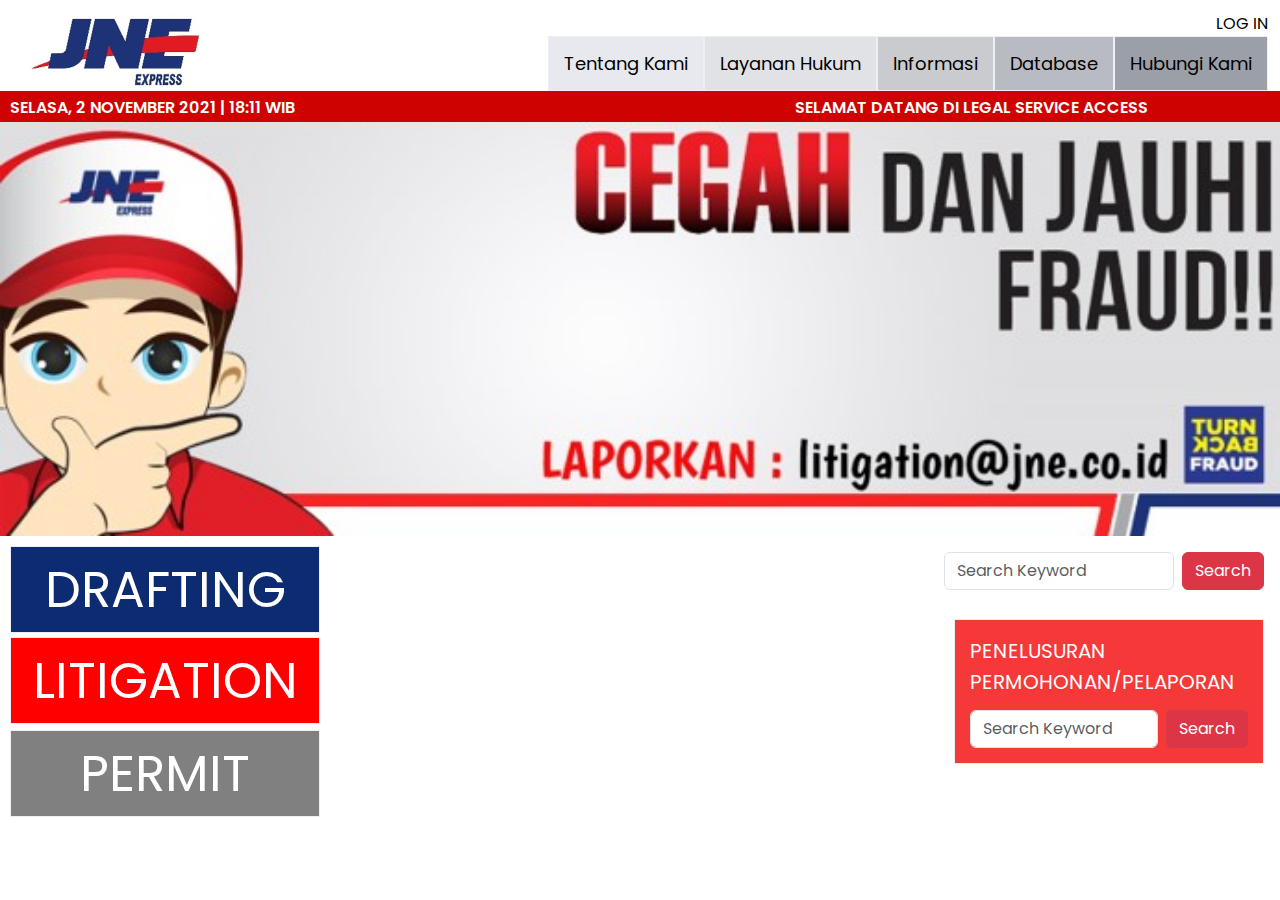
<file: index.html>
<!DOCTYPE html>
<html lang="en">
  <head>
    <!-- Required meta tags -->
    <meta charset="utf-8" />
    <meta name="viewport" content="width=device-width, initial-scale=1" />

    <!-- Bootstrap CSS -->
    <link
      href="https://cdn.jsdelivr.net/npm/bootstrap@5.1.3/dist/css/bootstrap.min.css"
      rel="stylesheet"
      integrity="sha384-1BmE4kWBq78iYhFldvKuhfTAU6auU8tT94WrHftjDbrCEXSU1oBoqyl2QvZ6jIW3"
      crossorigin="anonymous"
    />

    <link rel="icon" href="/assets/icon.png" />

    <link rel="stylesheet" href="/style/main.css" />

    <title>Aplikasi Fraud JNE</title>
  </head>
  <body>
    <nav class="navbar navbar-expand-lg navbar-light navbar-fraud">
      <div class="container-fluid ms-3">
        <a class="navbar-brand" href="index.html">
          <img src="/assets/logo.jpg" class="w-50" alt="" />
        </a>
        <button
          class="navbar-toggler"
          type="button"
          data-bs-toggle="collapse"
          data-bs-target="#navbarNavAltMarkup"
          aria-controls="navbarNavAltMarkup"
          aria-expanded="false"
          aria-label="Toggle navigation"
        >
          <span class="navbar-toggler-icon"></span>
        </button>
        <div
          class="collapse navbar-collapse d-flex flex-column"
          id="navbarNavAltMarkup"
        >
          <a
            href="#"
            class="ms-auto"
            style="
              text-decoration: none;
              color: black;
              text-transform: uppercase;
            "
            >Log in</a
          >
          <div class="navbar-nav ms-auto">
            <a
              class="nav-link active"
              href="#"
              style="
                border: solid 1px #eceff5;
                background: #e7e9ee;
                padding: 15px;
                margin: 0;
                text-align: justify;
                line-height: 23px;
                color: black;
                font-size: 18px;
              "
              >Tentang Kami</a
            >
            <a
              class="nav-link"
              href="#"
              style="
                border: solid 1px #eceff5;
                background: #e0e2e6;
                padding: 15px;
                margin: 0;
                text-align: justify;
                line-height: 23px;
                color: black;
                font-size: 18px;
              "
              >Layanan Hukum</a
            >
            <a
              class="nav-link"
              href="#"
              style="
                border: solid 1px #eceff5;
                background: #c9cbce;
                padding: 15px;
                margin: 0;
                text-align: justify;
                line-height: 23px;
                color: black;
                font-size: 18px;
              "
              >Informasi</a
            >
            <a
              class="nav-link"
              href="#"
              style="
                border: solid 1px #eceff5;
                background: #b8bbc2;
                padding: 15px;
                margin: 0;
                text-align: justify;
                line-height: 23px;
                color: black;
                font-size: 18px;
              "
              >Database</a
            >
            <a
              class="nav-link"
              href="contactUs.html"
              style="
                border: solid 1px #eceff5;
                background: #9b9fa7;
                padding: 15px;
                margin: 0;
                text-align: justify;
                line-height: 23px;
                color: black;
                font-size: 18px;
              "
              >Hubungi Kami</a
            >
          </div>
        </div>
      </div>
    </nav>

    <div class="redLine">
      <div class="d-flex flex-row">
        <div class="row-lg-6">
          <p class="dateTime">Selasa, 2 November 2021 | 18:11 WIB</p>
        </div>
        <div class="row-lg 6">
          <p class="welcome">Selamat datang di legal service access</p>
        </div>
      </div>
    </div>

    <div class="hero">
      <img src="/assets/hero.jpg" class="w-100" alt="" />
    </div>

    <div class="d-flex justify-content-between fraudButton">
      <div class="col-lg-3">
        <a class="nav-link buttonBiru" href="drafting.html">Drafting</a>
      </div>
      <div class="col-lg-3 mt-3 me-3">
        <form class="d-flex">
          <input
            class="form-control me-2"
            type="search"
            placeholder="Search Keyword"
            aria-label="Search"
          />
          <button class="btn btn-danger" type="submit">Search</button>
        </form>
      </div>
    </div>

    <div class="d-flex justify-content-between fraudButton">
      <div class="col-lg-3">
        <a class="nav-link buttonMerah" href="litigation.html">Litigation</a>
      </div>
      <div class="col-lg-3 mt-3 me-3">
        <a class="nav-link cardSearch"
          ><p style="margin-top: 5px; text-transform: uppercase">Penelusuran</p>
          <p style="margin-top: -8px; text-transform: uppercase">
            Permohonan/Pelaporan
          </p>

          <form class="d-flex">
            <input
              class="form-control me-2"
              type="search"
              placeholder="Search Keyword"
              aria-label="Search"
            />
            <button class="btn btn-danger" type="submit">Search</button>
          </form></a
        >
      </div>
    </div>

    <div class="d-flex justify-content-between fraudButton">
      <div class="col-lg-3">
        <a class="nav-link buttonAbu" href="permit.html">Permit</a>
      </div>
    </div>

    <!-- Optional JavaScript; choose one of the two! -->

    <!-- Option 1: Bootstrap Bundle with Popper -->
    <script
      src="https://cdn.jsdelivr.net/npm/bootstrap@5.1.3/dist/js/bootstrap.bundle.min.js"
      integrity="sha384-ka7Sk0Gln4gmtz2MlQnikT1wXgYsOg+OMhuP+IlRH9sENBO0LRn5q+8nbTov4+1p"
      crossorigin="anonymous"
    ></script>

    <!-- Option 2: Separate Popper and Bootstrap JS -->
    <!--
    <script src="https://cdn.jsdelivr.net/npm/@popperjs/core@2.10.2/dist/umd/popper.min.js" integrity="sha384-7+zCNj/IqJ95wo16oMtfsKbZ9ccEh31eOz1HGyDuCQ6wgnyJNSYdrPa03rtR1zdB" crossorigin="anonymous"></script>
    <script src="https://cdn.jsdelivr.net/npm/bootstrap@5.1.3/dist/js/bootstrap.min.js" integrity="sha384-QJHtvGhmr9XOIpI6YVutG+2QOK9T+ZnN4kzFN1RtK3zEFEIsxhlmWl5/YESvpZ13" crossorigin="anonymous"></script>
    -->
  </body>
</html>
</file>
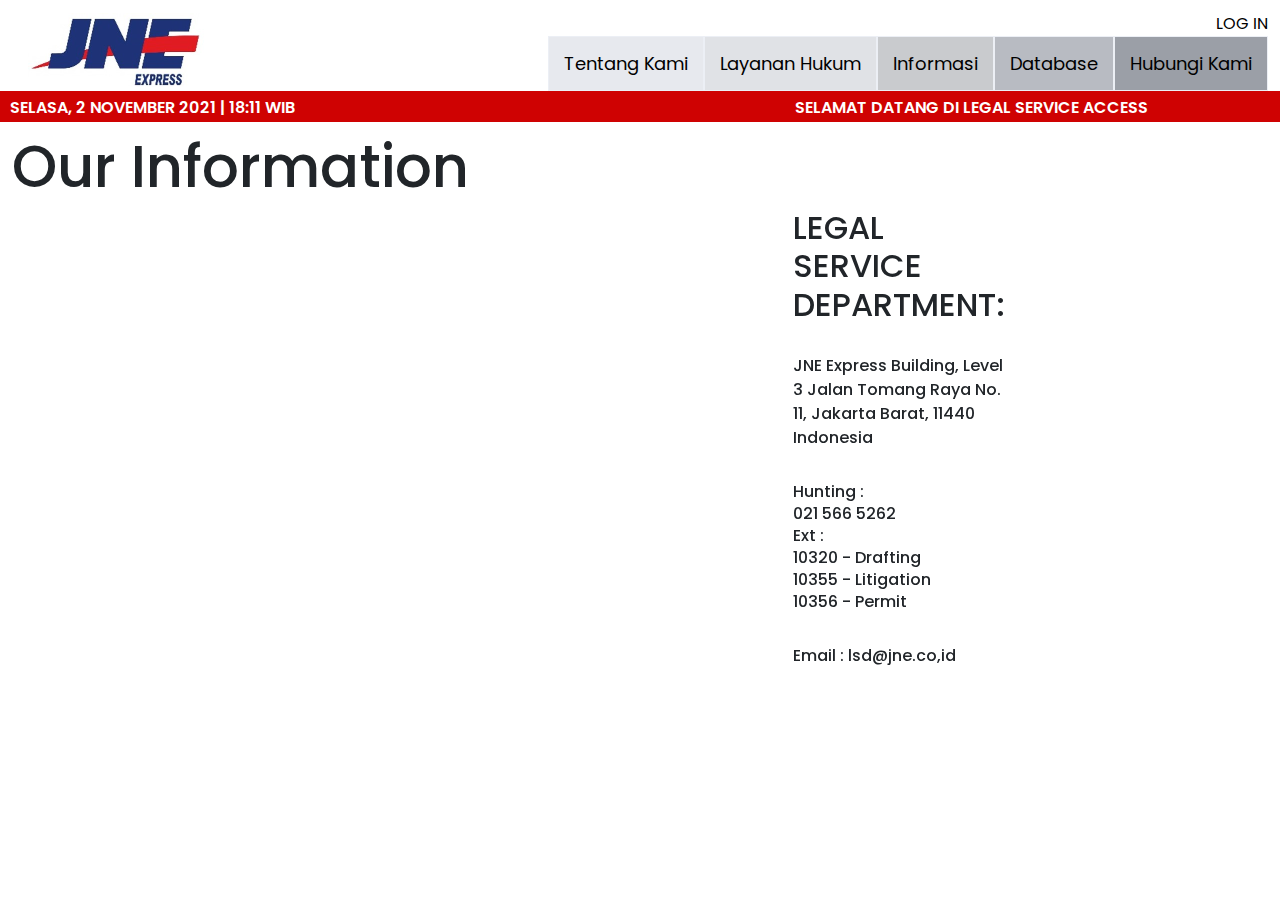
<file: contactUs.html>
<!DOCTYPE html>
<html lang="en">
  <head>
    <!-- Required meta tags -->
    <meta charset="utf-8" />
    <meta name="viewport" content="width=device-width, initial-scale=1" />

    <!-- Bootstrap CSS -->
    <link
      href="https://cdn.jsdelivr.net/npm/bootstrap@5.1.3/dist/css/bootstrap.min.css"
      rel="stylesheet"
      integrity="sha384-1BmE4kWBq78iYhFldvKuhfTAU6auU8tT94WrHftjDbrCEXSU1oBoqyl2QvZ6jIW3"
      crossorigin="anonymous"
    />

    <link rel="icon" href="/assets/icon.jpg" />

    <link rel="stylesheet" href="/style/main.css" />

    <title>Aplikasi Fraud JNE</title>
  </head>
  <body>
    <nav class="navbar navbar-expand-lg navbar-light">
      <div class="container-fluid ms-3">
        <a class="navbar-brand" href="index.html">
          <img src="/assets/logo.jpg" class="w-50" alt="" />
        </a>
        <button
          class="navbar-toggler"
          type="button"
          data-bs-toggle="collapse"
          data-bs-target="#navbarNavAltMarkup"
          aria-controls="navbarNavAltMarkup"
          aria-expanded="false"
          aria-label="Toggle navigation"
        >
          <span class="navbar-toggler-icon"></span>
        </button>
        <div
          class="collapse navbar-collapse d-flex flex-column"
          id="navbarNavAltMarkup"
        >
          <a
            href="#"
            class="ms-auto"
            style="
              text-decoration: none;
              color: black;
              text-transform: uppercase;
            "
            >Log in</a
          >
          <div class="navbar-nav ms-auto">
            <a
              class="nav-link active"
              href="#"
              style="
                border: solid 1px #eceff5;
                background: #e7e9ee;
                padding: 15px;
                margin: 0;
                text-align: justify;
                line-height: 23px;
                color: black;
                font-size: 18px;
              "
              >Tentang Kami</a
            >
            <a
              class="nav-link"
              href="#"
              style="
                border: solid 1px #eceff5;
                background: #e0e2e6;
                padding: 15px;
                margin: 0;
                text-align: justify;
                line-height: 23px;
                color: black;
                font-size: 18px;
              "
              >Layanan Hukum</a
            >
            <a
              class="nav-link"
              href="#"
              style="
                border: solid 1px #eceff5;
                background: #c9cbce;
                padding: 15px;
                margin: 0;
                text-align: justify;
                line-height: 23px;
                color: black;
                font-size: 18px;
              "
              >Informasi</a
            >
            <a
              class="nav-link"
              href="#"
              style="
                border: solid 1px #eceff5;
                background: #b8bbc2;
                padding: 15px;
                margin: 0;
                text-align: justify;
                line-height: 23px;
                color: black;
                font-size: 18px;
              "
              >Database</a
            >
            <a
              class="nav-link"
              href="#"
              style="
                border: solid 1px #eceff5;
                background: #9b9fa7;
                padding: 15px;
                margin: 0;
                text-align: justify;
                line-height: 23px;
                color: black;
                font-size: 18px;
              "
              >Hubungi Kami</a
            >
          </div>
        </div>
      </div>
    </nav>

    <div class="redLine">
      <div class="d-flex flex-row">
        <p class="dateTime">Selasa, 2 November 2021 | 18:11 WIB</p>
        <p class="welcome">Selamat datang di legal service access</p>
      </div>
    </div>

    <h1 style="margin-top: 10px; margin-left: 12px; font-size: 58px">
      Our Information
    </h1>

    <div class="d-flex flex-row">
      <div class="col-lg-10 ms-3 mb-5">
        <iframe
          src="https://www.google.com/maps/embed?pb=!1m18!1m12!1m3!1d63466.97770956448!2d106.7518567961305!3d-6.172764655903959!2m3!1f0!2f0!3f0!3m2!1i1024!2i768!4f13.1!3m3!1m2!1s0x2e69f68a594d549b%3A0xdba97eb6a3c336ac!2sJNE%20Pusat!5e0!3m2!1sid!2sid!4v1635855183648!5m2!1sid!2sid"
          width="1100"
          height="600"
          style="border: 0"
          allowfullscreen=""
          loading="lazy"
        ></iframe>
      </div>
      <div class="col-lg-2" style="margin-left: -290px">
        <h2 style="text-transform: uppercase">Legal Service Department:</h2>
        <p style="margin-top: 30px; font-weight: 500">
          JNE Express Building, Level 3 Jalan Tomang Raya No. 11, Jakarta Barat,
          11440 Indonesia
        </p>
        <p style="margin-top: 30px; font-weight: 500">Hunting :</p>
        <p style="margin-top: -18px; font-weight: 500">021 566 5262</p>
        <p style="margin-top: -18px; font-weight: 500">Ext :</p>
        <p style="margin-top: -18px; font-weight: 500">10320 - Drafting</p>
        <p style="margin-top: -18px; font-weight: 500">10355 - Litigation</p>
        <p style="margin-top: -18px; font-weight: 500">10356 - Permit</p>

        <p style="margin-top: 30px; font-weight: 500">Email : lsd@jne.co,id</p>
      </div>
    </div>

    <!-- Optional JavaScript; choose one of the two! -->

    <!-- Option 1: Bootstrap Bundle with Popper -->
    <script
      src="https://cdn.jsdelivr.net/npm/bootstrap@5.1.3/dist/js/bootstrap.bundle.min.js"
      integrity="sha384-ka7Sk0Gln4gmtz2MlQnikT1wXgYsOg+OMhuP+IlRH9sENBO0LRn5q+8nbTov4+1p"
      crossorigin="anonymous"
    ></script>

    <!-- Option 2: Separate Popper and Bootstrap JS -->
    <!--
    <script src="https://cdn.jsdelivr.net/npm/@popperjs/core@2.10.2/dist/umd/popper.min.js" integrity="sha384-7+zCNj/IqJ95wo16oMtfsKbZ9ccEh31eOz1HGyDuCQ6wgnyJNSYdrPa03rtR1zdB" crossorigin="anonymous"></script>
    <script src="https://cdn.jsdelivr.net/npm/bootstrap@5.1.3/dist/js/bootstrap.min.js" integrity="sha384-QJHtvGhmr9XOIpI6YVutG+2QOK9T+ZnN4kzFN1RtK3zEFEIsxhlmWl5/YESvpZ13" crossorigin="anonymous"></script>
    -->
  </body>
</html>
</file>
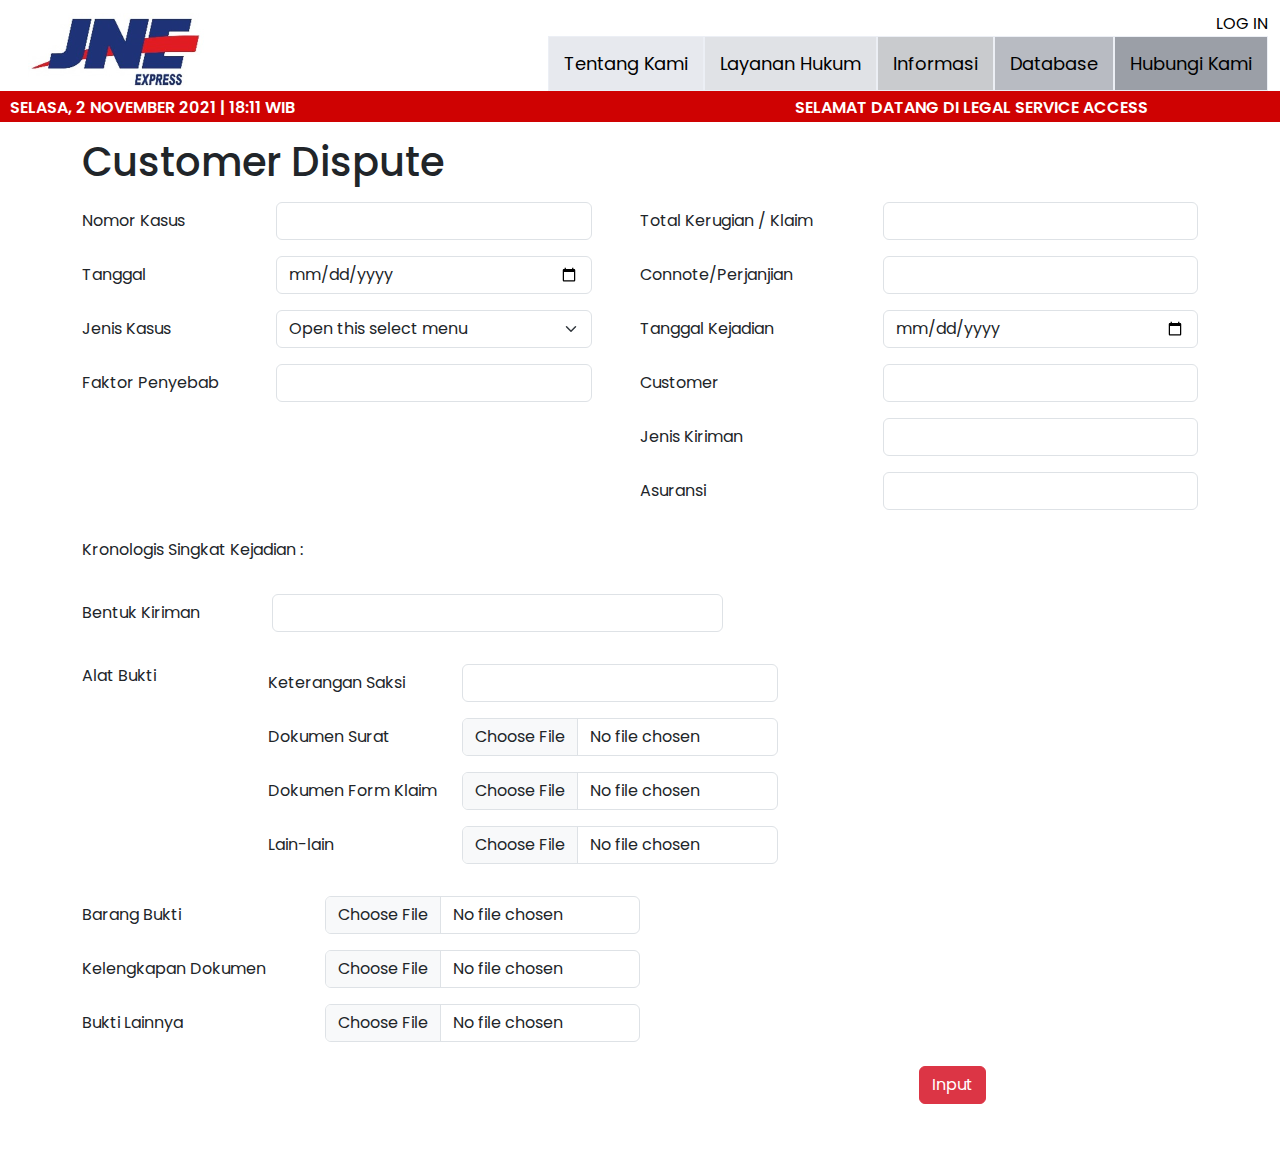
<file: customerDispute.html>
<!DOCTYPE html>
<html lang="en">
  <head>
    <!-- Required meta tags -->
    <meta charset="utf-8" />
    <meta name="viewport" content="width=device-width, initial-scale=1" />

    <!-- Bootstrap CSS -->
    <link
      href="https://cdn.jsdelivr.net/npm/bootstrap@5.1.3/dist/css/bootstrap.min.css"
      rel="stylesheet"
      integrity="sha384-1BmE4kWBq78iYhFldvKuhfTAU6auU8tT94WrHftjDbrCEXSU1oBoqyl2QvZ6jIW3"
      crossorigin="anonymous"
    />

    <link rel="icon" href="/assets/icon.png" />

    <link rel="stylesheet" href="/style/main.css" />

    <title>Aplikasi Fraud JNE</title>
  </head>
  <body>
    <nav class="navbar navbar-expand-lg navbar-light navbar-fraud">
      <div class="container-fluid ms-3">
        <a class="navbar-brand" href="index.html">
          <img src="/assets/logo.jpg" class="w-50" alt="" />
        </a>
        <button
          class="navbar-toggler"
          type="button"
          data-bs-toggle="collapse"
          data-bs-target="#navbarNavAltMarkup"
          aria-controls="navbarNavAltMarkup"
          aria-expanded="false"
          aria-label="Toggle navigation"
        >
          <span class="navbar-toggler-icon"></span>
        </button>
        <div
          class="collapse navbar-collapse d-flex flex-column"
          id="navbarNavAltMarkup"
        >
          <a
            href="#"
            class="ms-auto"
            style="
              text-decoration: none;
              color: black;
              text-transform: uppercase;
            "
            >Log in</a
          >
          <div class="navbar-nav ms-auto">
            <a
              class="nav-link active"
              href="#"
              style="
                border: solid 1px #eceff5;
                background: #e7e9ee;
                padding: 15px;
                margin: 0;
                text-align: justify;
                line-height: 23px;
                color: black;
                font-size: 18px;
              "
              >Tentang Kami</a
            >
            <a
              class="nav-link"
              href="#"
              style="
                border: solid 1px #eceff5;
                background: #e0e2e6;
                padding: 15px;
                margin: 0;
                text-align: justify;
                line-height: 23px;
                color: black;
                font-size: 18px;
              "
              >Layanan Hukum</a
            >
            <a
              class="nav-link"
              href="#"
              style="
                border: solid 1px #eceff5;
                background: #c9cbce;
                padding: 15px;
                margin: 0;
                text-align: justify;
                line-height: 23px;
                color: black;
                font-size: 18px;
              "
              >Informasi</a
            >
            <a
              class="nav-link"
              href="#"
              style="
                border: solid 1px #eceff5;
                background: #b8bbc2;
                padding: 15px;
                margin: 0;
                text-align: justify;
                line-height: 23px;
                color: black;
                font-size: 18px;
              "
              >Database</a
            >
            <a
              class="nav-link"
              href="contactUs.html"
              style="
                border: solid 1px #eceff5;
                background: #9b9fa7;
                padding: 15px;
                margin: 0;
                text-align: justify;
                line-height: 23px;
                color: black;
                font-size: 18px;
              "
              >Hubungi Kami</a
            >
          </div>
        </div>
      </div>
    </nav>

    <div class="redLine">
      <div class="d-flex flex-row">
        <div class="row-lg-6">
          <p class="dateTime">Selasa, 2 November 2021 | 18:11 WIB</p>
        </div>
        <div class="row-lg 6">
          <p class="welcome">Selamat datang di legal service access</p>
        </div>
      </div>
    </div>

    <form action="">
      <div class="container">
        <div class="row">
          <div class="col-lg-12 mt-3">
            <h1>Customer Dispute</h1>
          </div>
        </div>
        <div class="d-flex justify-content-between">
          <div class="col-lg-6">
            <div class="row">
              <label class="col-sm-4 col-form-label my-2">Nomor Kasus</label>
              <div class="col-sm-7 my-2">
                <input type="text" class="form-control" />
              </div>
              <label class="col-sm-4 col-form-label my-2">Tanggal</label>
              <div class="col-sm-7 my-2">
                <input type="date" class="form-control" />
              </div>
            </div>
            <div class="row">
              <label class="col-sm-4 col-form-label my-2">Jenis Kasus</label>
              <div class="col-sm-7 my-2">
                <select class="form-select" aria-label="Default select example">
                  <option selected>Open this select menu</option>
                  <option value="1">One</option>
                  <option value="2">Two</option>
                  <option value="3">Three</option>
                </select>
              </div>
              <label class="col-sm-4 col-form-label my-2"
                >Faktor Penyebab</label
              >
              <div class="col-sm-7 my-2">
                <input type="text" class="form-control" />
              </div>
            </div>
          </div>
          <div class="col-lg-6">
            <div class="mb-3 row">
              <label class="col-sm-5 col-form-label my-2"
                >Total Kerugian / Klaim</label
              >
              <div class="col-sm-7 my-2">
                <input type="text" class="form-control" />
              </div>
              <label class="col-sm-5 col-form-label my-2"
                >Connote/Perjanjian</label
              >
              <div class="col-sm-7 my-2">
                <input type="text" class="form-control" />
              </div>
              <label class="col-sm-5 col-form-label my-2"
                >Tanggal Kejadian</label
              >
              <div class="col-sm-7 my-2">
                <input type="date" class="form-control" />
              </div>
              <label class="col-sm-5 col-form-label my-2">Customer</label>
              <div class="col-sm-7 my-2">
                <input type="text" class="form-control" />
              </div>
              <label class="col-sm-5 col-form-label my-2">Jenis Kiriman</label>
              <div class="col-sm-7 my-2">
                <input type="text" class="form-control" />
              </div>
              <label class="col-sm-5 col-form-label my-2">Asuransi</label>
              <div class="col-sm-7 my-2">
                <input type="text" class="form-control" />
              </div>
            </div>
          </div>
        </div>
        <div class="d-flex justify-content-center mt-1">
          <div class="col-lg-12">
            <p>Kronologis Singkat Kejadian :</p>
            <div id="editor">
              <p></p>
            </div>
          </div>
        </div>
        <div class="d-flex justify-content-start mt-2">
          <div class="col-lg-12">
            <div class="mb-3 row">
              <label class="col-sm-2 col-form-label my-2">Bentuk Kiriman</label>
              <div class="col-sm-5">
                <input type="text" class="form-control my-2" />
              </div>
            </div>
          </div>
        </div>
        <div class="d-flex justify-content-start">
          <div class="col-sm-2 my-2">
            <label for="">Alat Bukti</label>
          </div>
          <div class="col-lg-6">
            <div class="mb-3 row">
              <label for="inputPassword" class="col-sm-4 col-form-label my-2">
                Keterangan Saksi</label
              >
              <div class="col-sm-7">
                <input
                  type="text"
                  class="form-control my-2"
                  id="inputPassword"
                />
              </div>
              <label for="inputPassword" class="col-sm-4 col-form-label my-2"
                >Dokumen Surat</label
              >
              <div class="col-sm-7">
                <input
                  type="file"
                  class="form-control my-2"
                  id="inputPassword"
                />
              </div>
              <label for="inputPassword" class="col-sm-4 col-form-label my-2"
                >Dokumen Form Klaim</label
              >
              <div class="col-sm-7">
                <input
                  type="file"
                  class="form-control my-2"
                  id="inputPassword"
                />
              </div>
              <label for="inputPassword" class="col-sm-4 col-form-label my-2"
                >Lain-lain</label
              >
              <div class="col-sm-7">
                <input
                  type="file"
                  class="form-control my-2"
                  id="inputPassword"
                />
              </div>
            </div>
          </div>
        </div>
        <div class="d-flex justify-content-start">
          <div class="col-lg-6">
            <div class="mb-3 row">
              <label for="inputPassword" class="col-sm-5 col-form-label my-2"
                >Barang Bukti</label
              >
              <div class="col-sm-7">
                <input
                  type="file"
                  class="form-control my-2"
                  id="inputPassword"
                />
              </div>
              <label for="inputPassword" class="col-sm-5 col-form-label my-2"
                >Kelengkapan Dokumen</label
              >
              <div class="col-sm-7">
                <input
                  type="file"
                  class="form-control my-2"
                  id="inputPassword"
                />
              </div>
              <label for="inputPassword" class="col-sm-5 col-form-label my-2"
                >Bukti Lainnya</label
              >
              <div class="col-sm-7">
                <input
                  type="file"
                  class="form-control my-2"
                  id="inputPassword"
                />
              </div>
            </div>
          </div>
        </div>
        <div class="d-flex justify-content-end mb-5">
          <div class="col-lg-3">
            <button type="submit" class="btn btn-danger">Input</button>
          </div>
        </div>
      </div>
    </form>

    <!-- Optional JavaScript; choose one of the two! -->

    <!-- Option 1: Bootstrap Bundle with Popper -->
    <script
      src="https://cdn.jsdelivr.net/npm/bootstrap@5.1.3/dist/js/bootstrap.bundle.min.js"
      integrity="sha384-ka7Sk0Gln4gmtz2MlQnikT1wXgYsOg+OMhuP+IlRH9sENBO0LRn5q+8nbTov4+1p"
      crossorigin="anonymous"
    ></script>

    <script src="https://cdn.ckeditor.com/4.13.0/standard/ckeditor.js"></script>
    <script>
      CKEDITOR.replace("editor");
    </script>

    <!-- Option 2: Separate Popper and Bootstrap JS -->
    <!--
    <script src="https://cdn.jsdelivr.net/npm/@popperjs/core@2.10.2/dist/umd/popper.min.js" integrity="sha384-7+zCNj/IqJ95wo16oMtfsKbZ9ccEh31eOz1HGyDuCQ6wgnyJNSYdrPa03rtR1zdB" crossorigin="anonymous"></script>
    <script src="https://cdn.jsdelivr.net/npm/bootstrap@5.1.3/dist/js/bootstrap.min.js" integrity="sha384-QJHtvGhmr9XOIpI6YVutG+2QOK9T+ZnN4kzFN1RtK3zEFEIsxhlmWl5/YESvpZ13" crossorigin="anonymous"></script>
    -->
  </body>
</html>
</file>
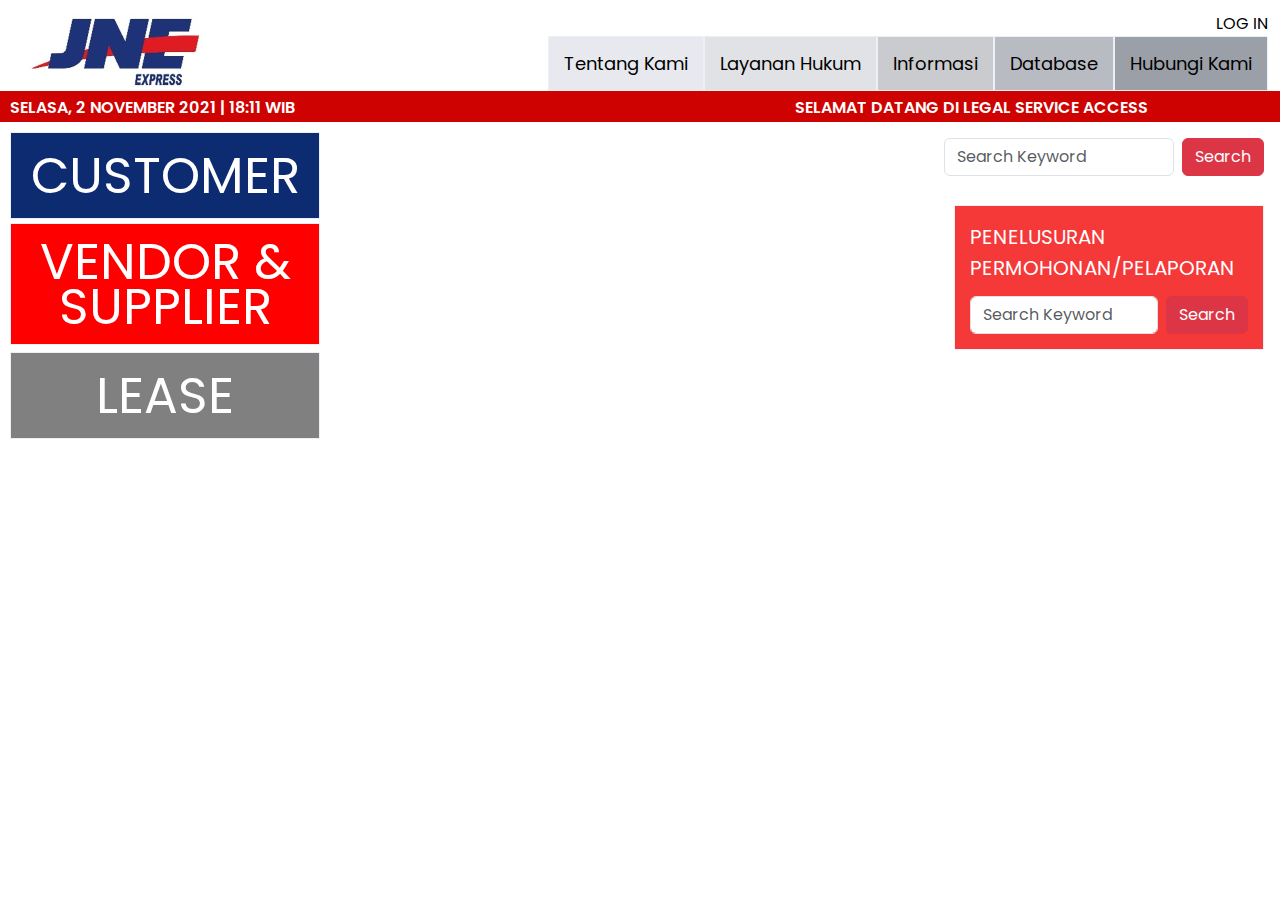
<file: drafting.html>
<!DOCTYPE html>
<html lang="en">
  <head>
    <!-- Required meta tags -->
    <meta charset="utf-8" />
    <meta name="viewport" content="width=device-width, initial-scale=1" />

    <!-- Bootstrap CSS -->
    <link
      href="https://cdn.jsdelivr.net/npm/bootstrap@5.1.3/dist/css/bootstrap.min.css"
      rel="stylesheet"
      integrity="sha384-1BmE4kWBq78iYhFldvKuhfTAU6auU8tT94WrHftjDbrCEXSU1oBoqyl2QvZ6jIW3"
      crossorigin="anonymous"
    />

    <link rel="icon" href="/assets/icon.jpg" />

    <link rel="stylesheet" href="/style/main.css" />

    <title>Aplikasi Fraud JNE</title>
  </head>
  <body>
    <nav class="navbar navbar-expand-lg navbar-light">
      <div class="container-fluid ms-3">
        <a class="navbar-brand" href="index.html">
          <img src="/assets/logo.jpg" class="w-50" alt="" />
        </a>
        <button
          class="navbar-toggler"
          type="button"
          data-bs-toggle="collapse"
          data-bs-target="#navbarNavAltMarkup"
          aria-controls="navbarNavAltMarkup"
          aria-expanded="false"
          aria-label="Toggle navigation"
        >
          <span class="navbar-toggler-icon"></span>
        </button>
        <div
          class="collapse navbar-collapse d-flex flex-column"
          id="navbarNavAltMarkup"
        >
          <a
            href="#"
            class="ms-auto"
            style="
              text-decoration: none;
              color: black;
              text-transform: uppercase;
            "
            >Log in</a
          >
          <div class="navbar-nav ms-auto">
            <a
              class="nav-link active"
              href="#"
              style="
                border: solid 1px #eceff5;
                background: #e7e9ee;
                padding: 15px;
                margin: 0;
                text-align: justify;
                line-height: 23px;
                color: black;
                font-size: 18px;
              "
              >Tentang Kami</a
            >
            <a
              class="nav-link"
              href="#"
              style="
                border: solid 1px #eceff5;
                background: #e0e2e6;
                padding: 15px;
                margin: 0;
                text-align: justify;
                line-height: 23px;
                color: black;
                font-size: 18px;
              "
              >Layanan Hukum</a
            >
            <a
              class="nav-link"
              href="#"
              style="
                border: solid 1px #eceff5;
                background: #c9cbce;
                padding: 15px;
                margin: 0;
                text-align: justify;
                line-height: 23px;
                color: black;
                font-size: 18px;
              "
              >Informasi</a
            >
            <a
              class="nav-link"
              href="#"
              style="
                border: solid 1px #eceff5;
                background: #b8bbc2;
                padding: 15px;
                margin: 0;
                text-align: justify;
                line-height: 23px;
                color: black;
                font-size: 18px;
              "
              >Database</a
            >
            <a
              class="nav-link"
              href="contactUs.html"
              style="
                border: solid 1px #eceff5;
                background: #9b9fa7;
                padding: 15px;
                margin: 0;
                text-align: justify;
                line-height: 23px;
                color: black;
                font-size: 18px;
              "
              >Hubungi Kami</a
            >
          </div>
        </div>
      </div>
    </nav>

    <div class="redLine">
      <div class="d-flex flex-row">
        <p class="dateTime">Selasa, 2 November 2021 | 18:11 WIB</p>
        <p class="welcome">Selamat datang di legal service access</p>
      </div>
    </div>

    <div class="d-flex justify-content-between">
      <div class="col-lg-3">
        <a
          class="nav-link"
          href="#"
          style="
            border: solid 1px #eceff5;
            background: #0d2b70;
            padding: 15px;
            margin-top: 10px;
            margin-left: 10px;
            text-align: center;
            line-height: 55px;
            color: white;
            font-size: 50px;
            text-transform: uppercase;
          "
          >Customer</a
        >
      </div>
      <div class="col-lg-3 mt-3 me-3">
        <form class="d-flex">
          <input
            class="form-control me-2"
            type="search"
            placeholder="Search Keyword"
            aria-label="Search"
          />
          <button class="btn btn-danger" type="submit">Search</button>
        </form>
      </div>
    </div>

    <div class="d-flex justify-content-between">
      <div class="col-lg-3">
        <a
          class="nav-link"
          href="litigation.html"
          style="
            border: solid 1px #eceff5;
            background: red;
            padding: 15px;
            margin-top: 4px;
            margin-left: 10px;
            line-height: 45px;
            color: white;
            font-size: 50px;
            text-transform: uppercase;
            text-align: center;
          "
          >Vendor & Supplier</a
        >
      </div>
      <div class="col-lg-3 mt-3 me-3">
        <a
          class="nav-link"
          style="
            border: solid 1px #eceff5;
            background: rgb(245, 56, 56);
            padding: 15px;
            margin-top: -30px;
            margin-left: 10px;
            text-align: justify;
            line-height: 23px;
            color: white;
            font-size: 20px;
          "
          ><p style="margin-top: 5px; text-transform: uppercase">Penelusuran</p>
          <p style="margin-top: -8px; text-transform: uppercase">
            Permohonan/Pelaporan
          </p>

          <form class="d-flex">
            <input
              class="form-control me-2"
              type="search"
              placeholder="Search Keyword"
              aria-label="Search"
            />
            <button class="btn btn-danger" type="submit">Search</button>
          </form></a
        >
      </div>
    </div>

    <div class="d-flex justify-content-between">
      <div class="col-lg-3">
        <a
          class="nav-link"
          href="#"
          style="
            border: solid 1px #eceff5;
            background: grey;
            padding: 15px;
            margin-top: 2px;
            margin-left: 10px;
            margin-bottom: 10px;
            text-align: center;
            line-height: 55px;
            color: white;
            font-size: 50px;
            text-transform: uppercase;
          "
          >Lease</a
        >
      </div>
    </div>

    <!-- Optional JavaScript; choose one of the two! -->

    <!-- Option 1: Bootstrap Bundle with Popper -->
    <script
      src="https://cdn.jsdelivr.net/npm/bootstrap@5.1.3/dist/js/bootstrap.bundle.min.js"
      integrity="sha384-ka7Sk0Gln4gmtz2MlQnikT1wXgYsOg+OMhuP+IlRH9sENBO0LRn5q+8nbTov4+1p"
      crossorigin="anonymous"
    ></script>

    <!-- Option 2: Separate Popper and Bootstrap JS -->
    <!--
    <script src="https://cdn.jsdelivr.net/npm/@popperjs/core@2.10.2/dist/umd/popper.min.js" integrity="sha384-7+zCNj/IqJ95wo16oMtfsKbZ9ccEh31eOz1HGyDuCQ6wgnyJNSYdrPa03rtR1zdB" crossorigin="anonymous"></script>
    <script src="https://cdn.jsdelivr.net/npm/bootstrap@5.1.3/dist/js/bootstrap.min.js" integrity="sha384-QJHtvGhmr9XOIpI6YVutG+2QOK9T+ZnN4kzFN1RtK3zEFEIsxhlmWl5/YESvpZ13" crossorigin="anonymous"></script>
    -->
  </body>
</html>
</file>
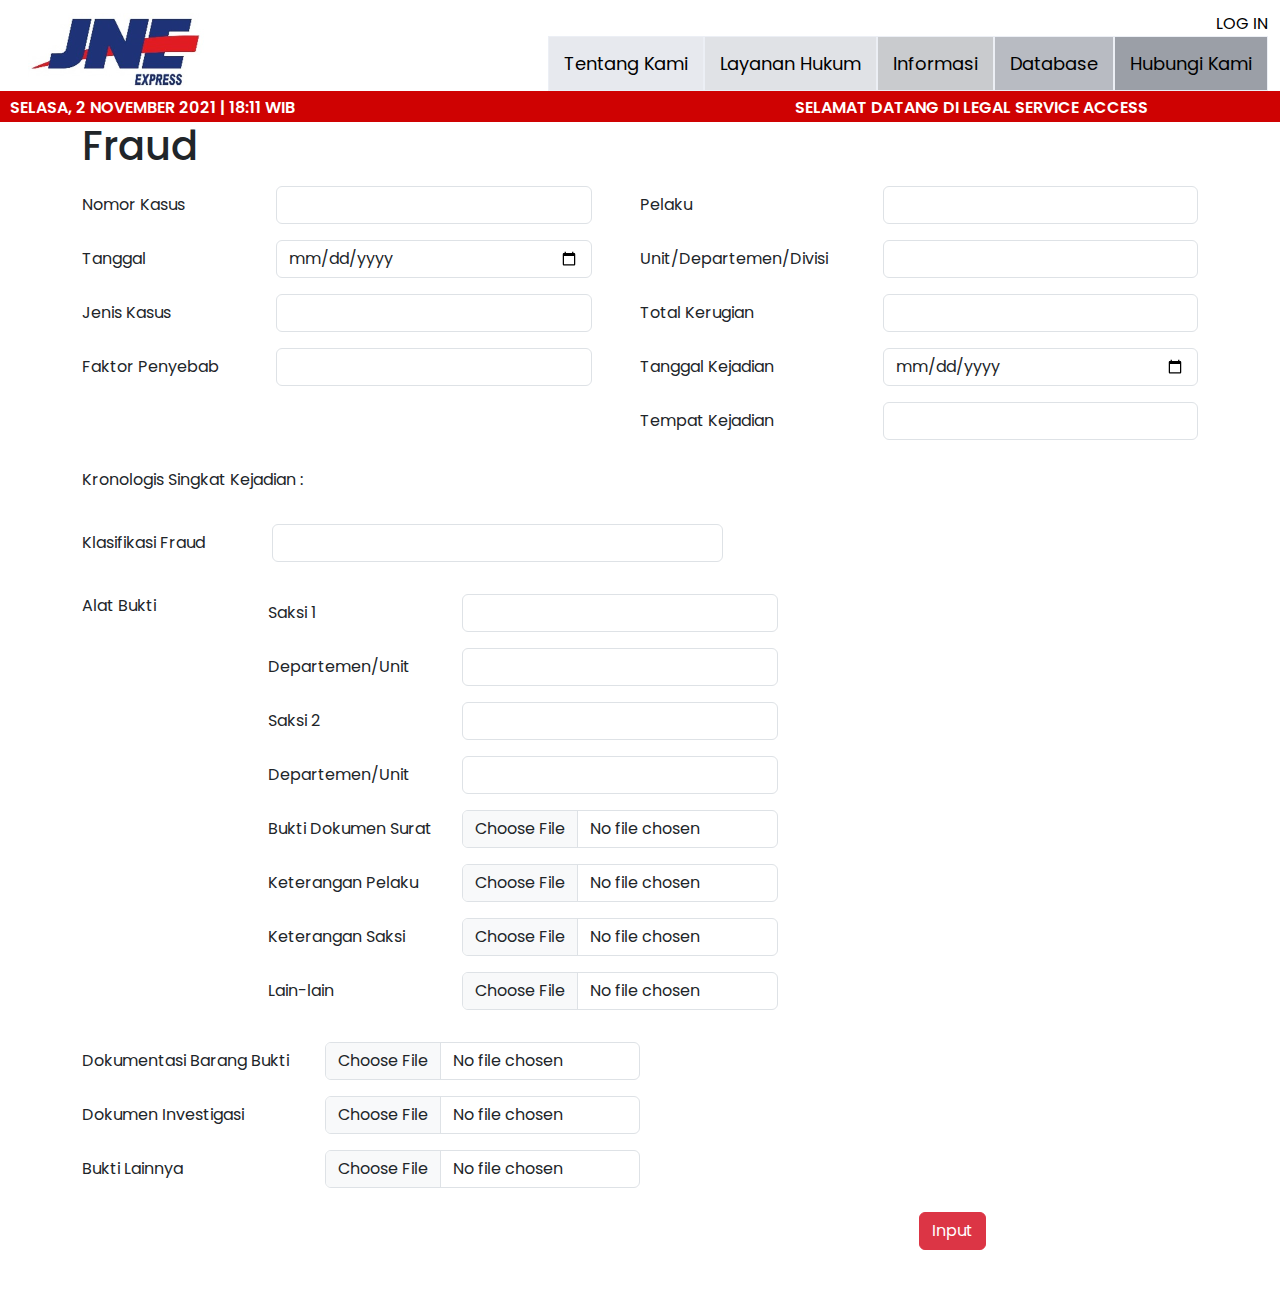
<file: fraud.html>
<!DOCTYPE html>
<html lang="en">
  <head>
    <!-- Required meta tags -->
    <meta charset="utf-8" />
    <meta name="viewport" content="width=device-width, initial-scale=1" />

    <!-- Bootstrap CSS -->
    <link
      href="https://cdn.jsdelivr.net/npm/bootstrap@5.1.3/dist/css/bootstrap.min.css"
      rel="stylesheet"
      integrity="sha384-1BmE4kWBq78iYhFldvKuhfTAU6auU8tT94WrHftjDbrCEXSU1oBoqyl2QvZ6jIW3"
      crossorigin="anonymous"
    />

    <link rel="icon" href="/assets/icon.png" />

    <link rel="stylesheet" href="/style/main.css" />

    <title>Aplikasi Fraud JNE</title>
  </head>
  <body>
    <nav class="navbar navbar-expand-lg navbar-light navbar-fraud">
      <div class="container-fluid ms-3">
        <a class="navbar-brand" href="index.html">
          <img src="/assets/logo.jpg" class="w-50" alt="" />
        </a>
        <button
          class="navbar-toggler"
          type="button"
          data-bs-toggle="collapse"
          data-bs-target="#navbarNavAltMarkup"
          aria-controls="navbarNavAltMarkup"
          aria-expanded="false"
          aria-label="Toggle navigation"
        >
          <span class="navbar-toggler-icon"></span>
        </button>
        <div
          class="collapse navbar-collapse d-flex flex-column"
          id="navbarNavAltMarkup"
        >
          <a
            href="#"
            class="ms-auto"
            style="
              text-decoration: none;
              color: black;
              text-transform: uppercase;
            "
            >Log in</a
          >
          <div class="navbar-nav ms-auto">
            <a
              class="nav-link active"
              href="#"
              style="
                border: solid 1px #eceff5;
                background: #e7e9ee;
                padding: 15px;
                margin: 0;
                text-align: justify;
                line-height: 23px;
                color: black;
                font-size: 18px;
              "
              >Tentang Kami</a
            >
            <a
              class="nav-link"
              href="#"
              style="
                border: solid 1px #eceff5;
                background: #e0e2e6;
                padding: 15px;
                margin: 0;
                text-align: justify;
                line-height: 23px;
                color: black;
                font-size: 18px;
              "
              >Layanan Hukum</a
            >
            <a
              class="nav-link"
              href="#"
              style="
                border: solid 1px #eceff5;
                background: #c9cbce;
                padding: 15px;
                margin: 0;
                text-align: justify;
                line-height: 23px;
                color: black;
                font-size: 18px;
              "
              >Informasi</a
            >
            <a
              class="nav-link"
              href="#"
              style="
                border: solid 1px #eceff5;
                background: #b8bbc2;
                padding: 15px;
                margin: 0;
                text-align: justify;
                line-height: 23px;
                color: black;
                font-size: 18px;
              "
              >Database</a
            >
            <a
              class="nav-link"
              href="contactUs.html"
              style="
                border: solid 1px #eceff5;
                background: #9b9fa7;
                padding: 15px;
                margin: 0;
                text-align: justify;
                line-height: 23px;
                color: black;
                font-size: 18px;
              "
              >Hubungi Kami</a
            >
          </div>
        </div>
      </div>
    </nav>

    <div class="redLine">
      <div class="d-flex flex-row">
        <div class="row-lg-6">
          <p class="dateTime">Selasa, 2 November 2021 | 18:11 WIB</p>
        </div>
        <div class="row-lg 6">
          <p class="welcome">Selamat datang di legal service access</p>
        </div>
      </div>
    </div>

    <form action="">
      <div class="container">
        <div class="row">
          <div class="col-lg-12">
            <h1>Fraud</h1>
          </div>
        </div>
        <div class="d-flex justify-content-between">
          <div class="col-lg-6">
            <div class="row">
              <label class="col-sm-4 col-form-label my-2">Nomor Kasus</label>
              <div class="col-sm-7 my-2">
                <input type="text" class="form-control" />
              </div>
              <label class="col-sm-4 col-form-label my-2">Tanggal</label>
              <div class="col-sm-7 my-2">
                <input type="date" class="form-control" />
              </div>
            </div>
            <div class="row">
              <label class="col-sm-4 col-form-label my-2">Jenis Kasus</label>
              <div class="col-sm-7 my-2">
                <input type="text" class="form-control" />
              </div>
              <label class="col-sm-4 col-form-label my-2"
                >Faktor Penyebab</label
              >
              <div class="col-sm-7 my-2">
                <input type="text" class="form-control" />
              </div>
            </div>
          </div>
          <div class="col-lg-6">
            <div class="mb-3 row">
              <label class="col-sm-5 col-form-label my-2">Pelaku</label>
              <div class="col-sm-7 my-2">
                <input type="text" class="form-control" />
              </div>
              <label class="col-sm-5 col-form-label my-2"
                >Unit/Departemen/Divisi</label
              >
              <div class="col-sm-7 my-2">
                <input type="text" class="form-control" />
              </div>
              <label class="col-sm-5 col-form-label my-2">Total Kerugian</label>
              <div class="col-sm-7 my-2">
                <input type="text" class="form-control" />
              </div>
              <label class="col-sm-5 col-form-label my-2"
                >Tanggal Kejadian</label
              >
              <div class="col-sm-7 my-2">
                <input type="date" class="form-control" />
              </div>
              <label class="col-sm-5 col-form-label my-2"
                >Tempat Kejadian</label
              >
              <div class="col-sm-7 my-2">
                <input type="text" class="form-control" />
              </div>
            </div>
          </div>
        </div>
        <div class="d-flex justify-content-center mt-1">
          <div class="col-lg-12">
            <p>Kronologis Singkat Kejadian :</p>
            <div id="editor">
              <p></p>
            </div>
          </div>
        </div>
        <div class="d-flex justify-content-start mt-2">
          <div class="col-lg-12">
            <div class="mb-3 row">
              <label class="col-sm-2 col-form-label my-2"
                >Klasifikasi Fraud</label
              >
              <div class="col-sm-5">
                <input type="text" class="form-control my-2" />
              </div>
            </div>
          </div>
        </div>
        <div class="d-flex justify-content-start">
          <div class="col-sm-2 my-2">
            <label for="">Alat Bukti</label>
          </div>
          <div class="col-lg-6">
            <div class="mb-3 row">
              <label class="col-sm-4 col-form-label my-2"> Saksi 1</label>
              <div class="col-sm-7">
                <input type="text" class="form-control my-2" />
              </div>
              <label class="col-sm-4 col-form-label my-2">
                Departemen/Unit</label
              >
              <div class="col-sm-7">
                <input type="text" class="form-control my-2" />
              </div>
              <label class="col-sm-4 col-form-label my-2"> Saksi 2</label>
              <div class="col-sm-7">
                <input type="text" class="form-control my-2" />
              </div>
              <label class="col-sm-4 col-form-label my-2">
                Departemen/Unit</label
              >
              <div class="col-sm-7">
                <input type="text" class="form-control my-2" />
              </div>
              <label class="col-sm-4 col-form-label my-2"
                >Bukti Dokumen Surat</label
              >
              <div class="col-sm-7">
                <input type="file" class="form-control my-2" />
              </div>
              <label class="col-sm-4 col-form-label my-2"
                >Keterangan Pelaku</label
              >
              <div class="col-sm-7">
                <input type="file" class="form-control my-2" />
              </div>
              <label class="col-sm-4 col-form-label my-2"
                >Keterangan Saksi</label
              >
              <div class="col-sm-7">
                <input type="file" class="form-control my-2" />
              </div>
              <label class="col-sm-4 col-form-label my-2">Lain-lain</label>
              <div class="col-sm-7">
                <input type="file" class="form-control my-2" />
              </div>
            </div>
          </div>
        </div>
        <div class="d-flex justify-content-start">
          <div class="col-lg-6">
            <div class="mb-3 row">
              <label class="col-sm-5 col-form-label my-2"
                >Dokumentasi Barang Bukti</label
              >
              <div class="col-sm-7">
                <input type="file" class="form-control my-2" />
              </div>
              <label class="col-sm-5 col-form-label my-2"
                >Dokumen Investigasi</label
              >
              <div class="col-sm-7">
                <input type="file" class="form-control my-2" />
              </div>
              <label class="col-sm-5 col-form-label my-2">Bukti Lainnya</label>
              <div class="col-sm-7">
                <input type="file" class="form-control my-2" />
              </div>
            </div>
          </div>
        </div>
        <div class="d-flex justify-content-end mb-5">
          <div class="col-lg-3">
            <button class="btn btn-danger">Input</button>
          </div>
        </div>
      </div>
    </form>

    <!-- Optional JavaScript; choose one of the two! -->

    <!-- Option 1: Bootstrap Bundle with Popper -->
    <script
      src="https://cdn.jsdelivr.net/npm/bootstrap@5.1.3/dist/js/bootstrap.bundle.min.js"
      integrity="sha384-ka7Sk0Gln4gmtz2MlQnikT1wXgYsOg+OMhuP+IlRH9sENBO0LRn5q+8nbTov4+1p"
      crossorigin="anonymous"
    ></script>

    <script src="https://cdn.ckeditor.com/4.13.0/standard/ckeditor.js"></script>
    <script>
      CKEDITOR.replace("editor");
    </script>

    <!-- Option 2: Separate Popper and Bootstrap JS -->
    <!--
    <script src="https://cdn.jsdelivr.net/npm/@popperjs/core@2.10.2/dist/umd/popper.min.js" integrity="sha384-7+zCNj/IqJ95wo16oMtfsKbZ9ccEh31eOz1HGyDuCQ6wgnyJNSYdrPa03rtR1zdB" crossorigin="anonymous"></script>
    <script src="https://cdn.jsdelivr.net/npm/bootstrap@5.1.3/dist/js/bootstrap.min.js" integrity="sha384-QJHtvGhmr9XOIpI6YVutG+2QOK9T+ZnN4kzFN1RtK3zEFEIsxhlmWl5/YESvpZ13" crossorigin="anonymous"></script>
    -->
  </body>
</html>
</file>
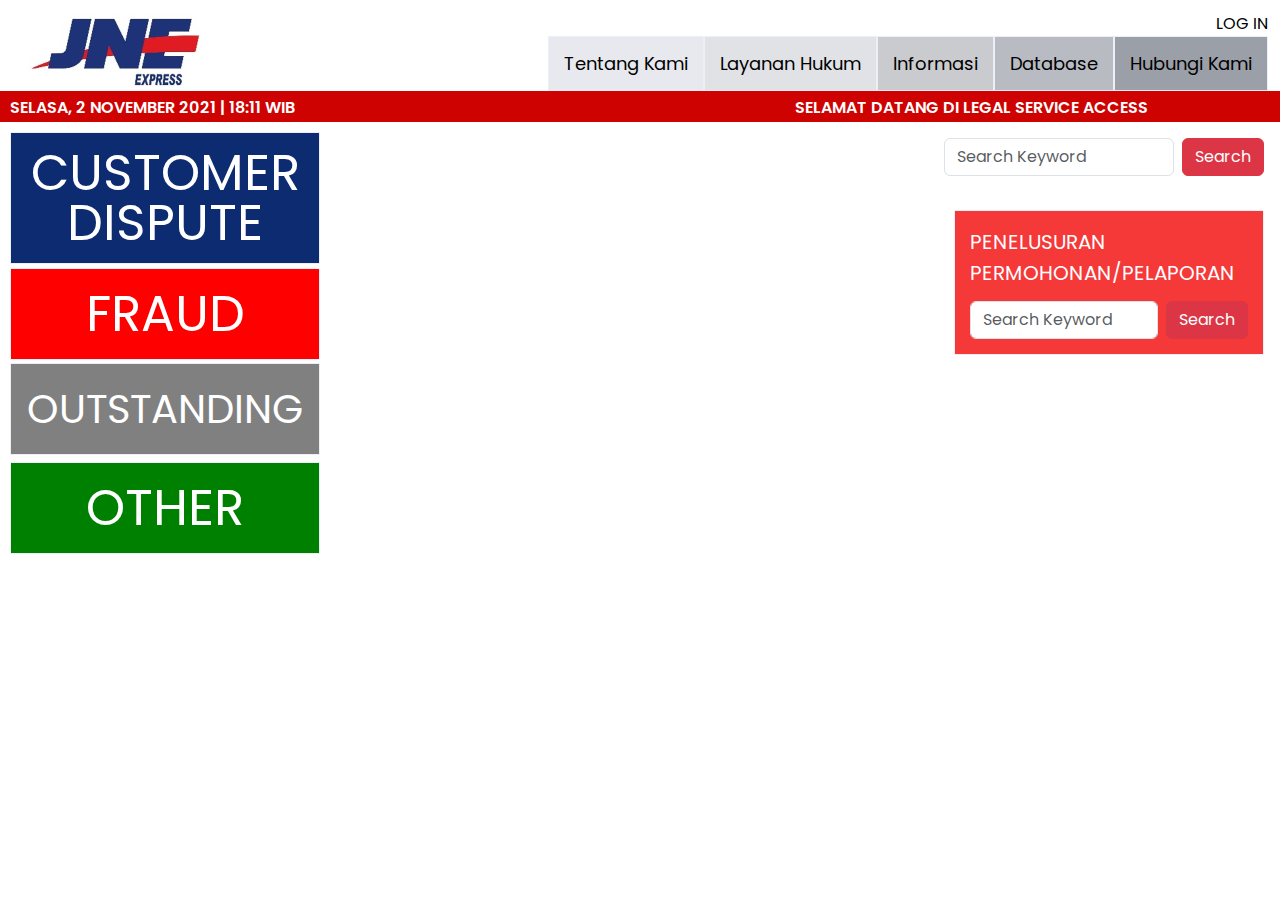
<file: litigation.html>
<!DOCTYPE html>
<html lang="en">
  <head>
    <!-- Required meta tags -->
    <meta charset="utf-8" />
    <meta name="viewport" content="width=device-width, initial-scale=1" />

    <!-- Bootstrap CSS -->
    <link
      href="https://cdn.jsdelivr.net/npm/bootstrap@5.1.3/dist/css/bootstrap.min.css"
      rel="stylesheet"
      integrity="sha384-1BmE4kWBq78iYhFldvKuhfTAU6auU8tT94WrHftjDbrCEXSU1oBoqyl2QvZ6jIW3"
      crossorigin="anonymous"
    />

    <link rel="icon" href="/assets/icon.jpg" />

    <link rel="stylesheet" href="/style/main.css" />

    <title>Aplikasi Fraud JNE</title>
  </head>
  <body>
    <nav class="navbar navbar-expand-lg navbar-light">
      <div class="container-fluid ms-3">
        <a class="navbar-brand" href="index.html">
          <img src="/assets/logo.jpg" class="w-50" alt="" />
        </a>
        <button
          class="navbar-toggler"
          type="button"
          data-bs-toggle="collapse"
          data-bs-target="#navbarNavAltMarkup"
          aria-controls="navbarNavAltMarkup"
          aria-expanded="false"
          aria-label="Toggle navigation"
        >
          <span class="navbar-toggler-icon"></span>
        </button>
        <div
          class="collapse navbar-collapse d-flex flex-column"
          id="navbarNavAltMarkup"
        >
          <a
            href="#"
            class="ms-auto"
            style="
              text-decoration: none;
              color: black;
              text-transform: uppercase;
            "
            >Log in</a
          >
          <div class="navbar-nav ms-auto">
            <a
              class="nav-link active"
              href="#"
              style="
                border: solid 1px #eceff5;
                background: #e7e9ee;
                padding: 15px;
                margin: 0;
                text-align: justify;
                line-height: 23px;
                color: black;
                font-size: 18px;
              "
              >Tentang Kami</a
            >
            <a
              class="nav-link"
              href="#"
              style="
                border: solid 1px #eceff5;
                background: #e0e2e6;
                padding: 15px;
                margin: 0;
                text-align: justify;
                line-height: 23px;
                color: black;
                font-size: 18px;
              "
              >Layanan Hukum</a
            >
            <a
              class="nav-link"
              href="#"
              style="
                border: solid 1px #eceff5;
                background: #c9cbce;
                padding: 15px;
                margin: 0;
                text-align: justify;
                line-height: 23px;
                color: black;
                font-size: 18px;
              "
              >Informasi</a
            >
            <a
              class="nav-link"
              href="#"
              style="
                border: solid 1px #eceff5;
                background: #b8bbc2;
                padding: 15px;
                margin: 0;
                text-align: justify;
                line-height: 23px;
                color: black;
                font-size: 18px;
              "
              >Database</a
            >
            <a
              class="nav-link"
              href="contactUs.html"
              style="
                border: solid 1px #eceff5;
                background: #9b9fa7;
                padding: 15px;
                margin: 0;
                text-align: justify;
                line-height: 23px;
                color: black;
                font-size: 18px;
              "
              >Hubungi Kami</a
            >
          </div>
        </div>
      </div>
    </nav>

    <div class="redLine">
      <div class="d-flex flex-row">
        <p class="dateTime">Selasa, 2 November 2021 | 18:11 WIB</p>
        <p class="welcome">Selamat datang di legal service access</p>
      </div>
    </div>

    <div class="d-flex justify-content-between">
      <div class="col-lg-3">
        <a
          class="nav-link"
          href="customerDispute.html"
          style="
            border: solid 1px #eceff5;
            background: #0d2b70;
            padding: 15px;
            margin-top: 10px;
            margin-left: 10px;
            text-align: center;
            line-height: 50px;
            color: white;
            font-size: 50px;
            text-transform: uppercase;
          "
          >Customer Dispute</a
        >
      </div>
      <div class="col-lg-3 mt-3 me-3">
        <form class="d-flex">
          <input
            class="form-control me-2"
            type="search"
            placeholder="Search Keyword"
            aria-label="Search"
          />
          <button class="btn btn-danger" type="submit">Search</button>
        </form>
      </div>
    </div>

    <div class="d-flex justify-content-between">
      <div class="col-lg-3">
        <a
          class="nav-link"
          href="fraud.html"
          style="
            border: solid 1px #eceff5;
            background: red;
            padding: 15px;
            margin-top: 4px;
            margin-left: 10px;
            text-align: center;
            line-height: 60px;
            color: white;
            font-size: 50px;
            text-transform: uppercase;
          "
          >Fraud</a
        >
      </div>
      <div class="col-lg-3 mt-3 me-3">
        <a
          class="nav-link"
          style="
            border: solid 1px #eceff5;
            background: rgb(245, 56, 56);
            padding: 15px;
            margin-top: -70px;
            margin-left: 10px;
            text-align: justify;
            line-height: 23px;
            color: white;
            font-size: 20px;
          "
          ><p style="margin-top: 5px; text-transform: uppercase">Penelusuran</p>
          <p style="margin-top: -8px; text-transform: uppercase">
            Permohonan/Pelaporan
          </p>

          <form class="d-flex">
            <input
              class="form-control me-2"
              type="search"
              placeholder="Search Keyword"
              aria-label="Search"
            />
            <button class="btn btn-danger" type="submit">Search</button>
          </form></a
        >
      </div>
    </div>

    <div class="d-flex justify-content-between">
      <div class="col-lg-3">
        <a
          class="nav-link"
          href="outstanding.html"
          style="
            border: solid 1px #eceff5;
            background: grey;
            padding: 15px;
            margin-top: 3px;
            margin-left: 10px;
            margin-bottom: 10px;
            text-align: center;
            line-height: 60px;
            color: white;
            font-size: 40px;
            text-transform: uppercase;
          "
          >Outstanding</a
        >
      </div>
    </div>

    <div class="d-flex justify-content-between">
      <div class="col-lg-3">
        <a
          class="nav-link"
          href="otherCase.html"
          style="
            border: solid 1px #eceff5;
            background: green;
            padding: 15px;
            margin-top: -3px;
            margin-left: 10px;
            margin-bottom: 10px;
            text-align: center;
            line-height: 60px;
            color: white;
            font-size: 50px;
            text-transform: uppercase;
          "
          >Other</a
        >
      </div>
    </div>

    <!-- Optional JavaScript; choose one of the two! -->

    <!-- Option 1: Bootstrap Bundle with Popper -->
    <script
      src="https://cdn.jsdelivr.net/npm/bootstrap@5.1.3/dist/js/bootstrap.bundle.min.js"
      integrity="sha384-ka7Sk0Gln4gmtz2MlQnikT1wXgYsOg+OMhuP+IlRH9sENBO0LRn5q+8nbTov4+1p"
      crossorigin="anonymous"
    ></script>

    <!-- Option 2: Separate Popper and Bootstrap JS -->
    <!--
    <script src="https://cdn.jsdelivr.net/npm/@popperjs/core@2.10.2/dist/umd/popper.min.js" integrity="sha384-7+zCNj/IqJ95wo16oMtfsKbZ9ccEh31eOz1HGyDuCQ6wgnyJNSYdrPa03rtR1zdB" crossorigin="anonymous"></script>
    <script src="https://cdn.jsdelivr.net/npm/bootstrap@5.1.3/dist/js/bootstrap.min.js" integrity="sha384-QJHtvGhmr9XOIpI6YVutG+2QOK9T+ZnN4kzFN1RtK3zEFEIsxhlmWl5/YESvpZ13" crossorigin="anonymous"></script>
    -->
  </body>
</html>
</file>
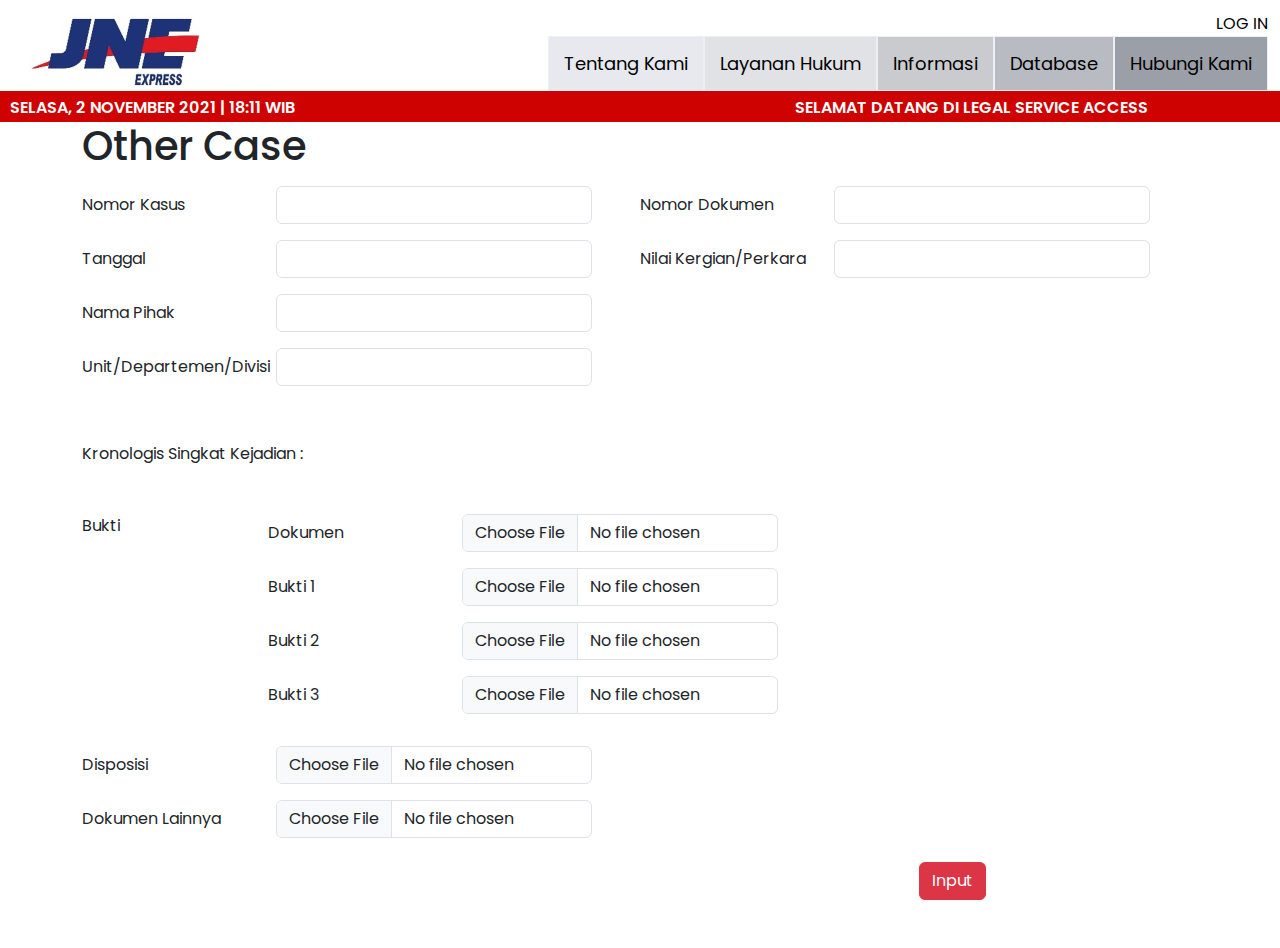
<file: otherCase.html>
<!DOCTYPE html>
<html lang="en">
  <head>
    <!-- Required meta tags -->
    <meta charset="utf-8" />
    <meta name="viewport" content="width=device-width, initial-scale=1" />

    <!-- Bootstrap CSS -->
    <link
      href="https://cdn.jsdelivr.net/npm/bootstrap@5.1.3/dist/css/bootstrap.min.css"
      rel="stylesheet"
      integrity="sha384-1BmE4kWBq78iYhFldvKuhfTAU6auU8tT94WrHftjDbrCEXSU1oBoqyl2QvZ6jIW3"
      crossorigin="anonymous"
    />

    <link rel="icon" href="/assets/icon.png" />

    <link rel="stylesheet" href="/style/main.css" />

    <title>Aplikasi Fraud JNE</title>
  </head>
  <body>
    <nav class="navbar navbar-expand-lg navbar-light navbar-fraud">
      <div class="container-fluid ms-3">
        <a class="navbar-brand" href="index.html">
          <img src="/assets/logo.jpg" class="w-50" alt="" />
        </a>
        <button
          class="navbar-toggler"
          type="button"
          data-bs-toggle="collapse"
          data-bs-target="#navbarNavAltMarkup"
          aria-controls="navbarNavAltMarkup"
          aria-expanded="false"
          aria-label="Toggle navigation"
        >
          <span class="navbar-toggler-icon"></span>
        </button>
        <div
          class="collapse navbar-collapse d-flex flex-column"
          id="navbarNavAltMarkup"
        >
          <a
            href="#"
            class="ms-auto"
            style="
              text-decoration: none;
              color: black;
              text-transform: uppercase;
            "
            >Log in</a
          >
          <div class="navbar-nav ms-auto">
            <a
              class="nav-link active"
              href="#"
              style="
                border: solid 1px #eceff5;
                background: #e7e9ee;
                padding: 15px;
                margin: 0;
                text-align: justify;
                line-height: 23px;
                color: black;
                font-size: 18px;
              "
              >Tentang Kami</a
            >
            <a
              class="nav-link"
              href="#"
              style="
                border: solid 1px #eceff5;
                background: #e0e2e6;
                padding: 15px;
                margin: 0;
                text-align: justify;
                line-height: 23px;
                color: black;
                font-size: 18px;
              "
              >Layanan Hukum</a
            >
            <a
              class="nav-link"
              href="#"
              style="
                border: solid 1px #eceff5;
                background: #c9cbce;
                padding: 15px;
                margin: 0;
                text-align: justify;
                line-height: 23px;
                color: black;
                font-size: 18px;
              "
              >Informasi</a
            >
            <a
              class="nav-link"
              href="#"
              style="
                border: solid 1px #eceff5;
                background: #b8bbc2;
                padding: 15px;
                margin: 0;
                text-align: justify;
                line-height: 23px;
                color: black;
                font-size: 18px;
              "
              >Database</a
            >
            <a
              class="nav-link"
              href="contactUs.html"
              style="
                border: solid 1px #eceff5;
                background: #9b9fa7;
                padding: 15px;
                margin: 0;
                text-align: justify;
                line-height: 23px;
                color: black;
                font-size: 18px;
              "
              >Hubungi Kami</a
            >
          </div>
        </div>
      </div>
    </nav>

    <div class="redLine">
      <div class="d-flex flex-row">
        <div class="row-lg-6">
          <p class="dateTime">Selasa, 2 November 2021 | 18:11 WIB</p>
        </div>
        <div class="row-lg 6">
          <p class="welcome">Selamat datang di legal service access</p>
        </div>
      </div>
    </div>

    <form action="">
      <div class="container">
        <div class="row">
          <div class="col-lg-12">
            <h1>Other Case</h1>
          </div>
        </div>
        <div class="d-flex justify-content-between">
          <div class="col-lg-6">
            <div class="row">
              <label class="col-sm-4 col-form-label my-2">Nomor Kasus</label>
              <div class="col-sm-7 my-2">
                <input type="password" class="form-control" />
              </div>
              <label class="col-sm-4 col-form-label my-2">Tanggal</label>
              <div class="col-sm-7 my-2">
                <input type="password" class="form-control" />
              </div>
            </div>
            <div class="row">
              <label class="col-sm-4 col-form-label my-2">Nama Pihak</label>
              <div class="col-sm-7 my-2">
                <input type="password" class="form-control" />
              </div>
              <label class="col-sm-4 col-form-label my-2"
                >Unit/Departemen/Divisi</label
              >
              <div class="col-sm-7 my-2">
                <input type="password" class="form-control" />
              </div>
            </div>
          </div>
          <div class="col-lg-6">
            <div class="mb-3 row">
              <label class="col-sm-4 col-form-label my-2">Nomor Dokumen</label>
              <div class="col-sm-7 my-2">
                <input type="password" class="form-control" />
              </div>
              <label class="col-sm-4 col-form-label my-2"
                >Nilai Kergian/Perkara</label
              >
              <div class="col-sm-7 my-2">
                <input type="password" class="form-control" />
              </div>
            </div>
          </div>
        </div>
        <div class="d-flex justify-content-center mt-5">
          <div class="col-lg-12">
            <p>Kronologis Singkat Kejadian :</p>
            <div id="editor">
              <p></p>
            </div>
          </div>
        </div>
        <div class="d-flex justify-content-start mt-4">
          <div class="col-sm-2 my-2">
            <label for="">Bukti</label>
          </div>
          <div class="col-lg-6">
            <div class="mb-3 row">
              <label class="col-sm-4 col-form-label my-2"> Dokumen</label>
              <div class="col-sm-7">
                <input type="file" class="form-control my-2" />
              </div>
              <label class="col-sm-4 col-form-label my-2">Bukti 1</label>
              <div class="col-sm-7">
                <input type="file" class="form-control my-2" />
              </div>
              <label class="col-sm-4 col-form-label my-2">Bukti 2</label>
              <div class="col-sm-7">
                <input type="file" class="form-control my-2" />
              </div>
              <label class="col-sm-4 col-form-label my-2">Bukti 3</label>
              <div class="col-sm-7">
                <input type="file" class="form-control my-2" />
              </div>
            </div>
          </div>
        </div>
        <div class="d-flex justify-content-start">
          <div class="col-lg-6">
            <div class="mb-3 row">
              <label class="col-sm-4 col-form-label my-2">Disposisi</label>
              <div class="col-sm-7">
                <input type="file" class="form-control my-2" />
              </div>
              <label class="col-sm-4 col-form-label my-2"
                >Dokumen Lainnya</label
              >
              <div class="col-sm-7">
                <input type="file" class="form-control my-2" />
              </div>
            </div>
          </div>
        </div>
        <div class="d-flex justify-content-end mb-5">
          <div class="col-lg-3">
            <button class="btn btn-danger">Input</button>
          </div>
        </div>
      </div>
    </form>

    <!-- Optional JavaScript; choose one of the two! -->

    <!-- Option 1: Bootstrap Bundle with Popper -->
    <script
      src="https://cdn.jsdelivr.net/npm/bootstrap@5.1.3/dist/js/bootstrap.bundle.min.js"
      integrity="sha384-ka7Sk0Gln4gmtz2MlQnikT1wXgYsOg+OMhuP+IlRH9sENBO0LRn5q+8nbTov4+1p"
      crossorigin="anonymous"
    ></script>

    <script src="https://cdn.ckeditor.com/4.13.0/standard/ckeditor.js"></script>
    <script>
      CKEDITOR.replace("editor");
    </script>

    <!-- Option 2: Separate Popper and Bootstrap JS -->
    <!--
    <script src="https://cdn.jsdelivr.net/npm/@popperjs/core@2.10.2/dist/umd/popper.min.js" integrity="sha384-7+zCNj/IqJ95wo16oMtfsKbZ9ccEh31eOz1HGyDuCQ6wgnyJNSYdrPa03rtR1zdB" crossorigin="anonymous"></script>
    <script src="https://cdn.jsdelivr.net/npm/bootstrap@5.1.3/dist/js/bootstrap.min.js" integrity="sha384-QJHtvGhmr9XOIpI6YVutG+2QOK9T+ZnN4kzFN1RtK3zEFEIsxhlmWl5/YESvpZ13" crossorigin="anonymous"></script>
    -->
  </body>
</html>
</file>
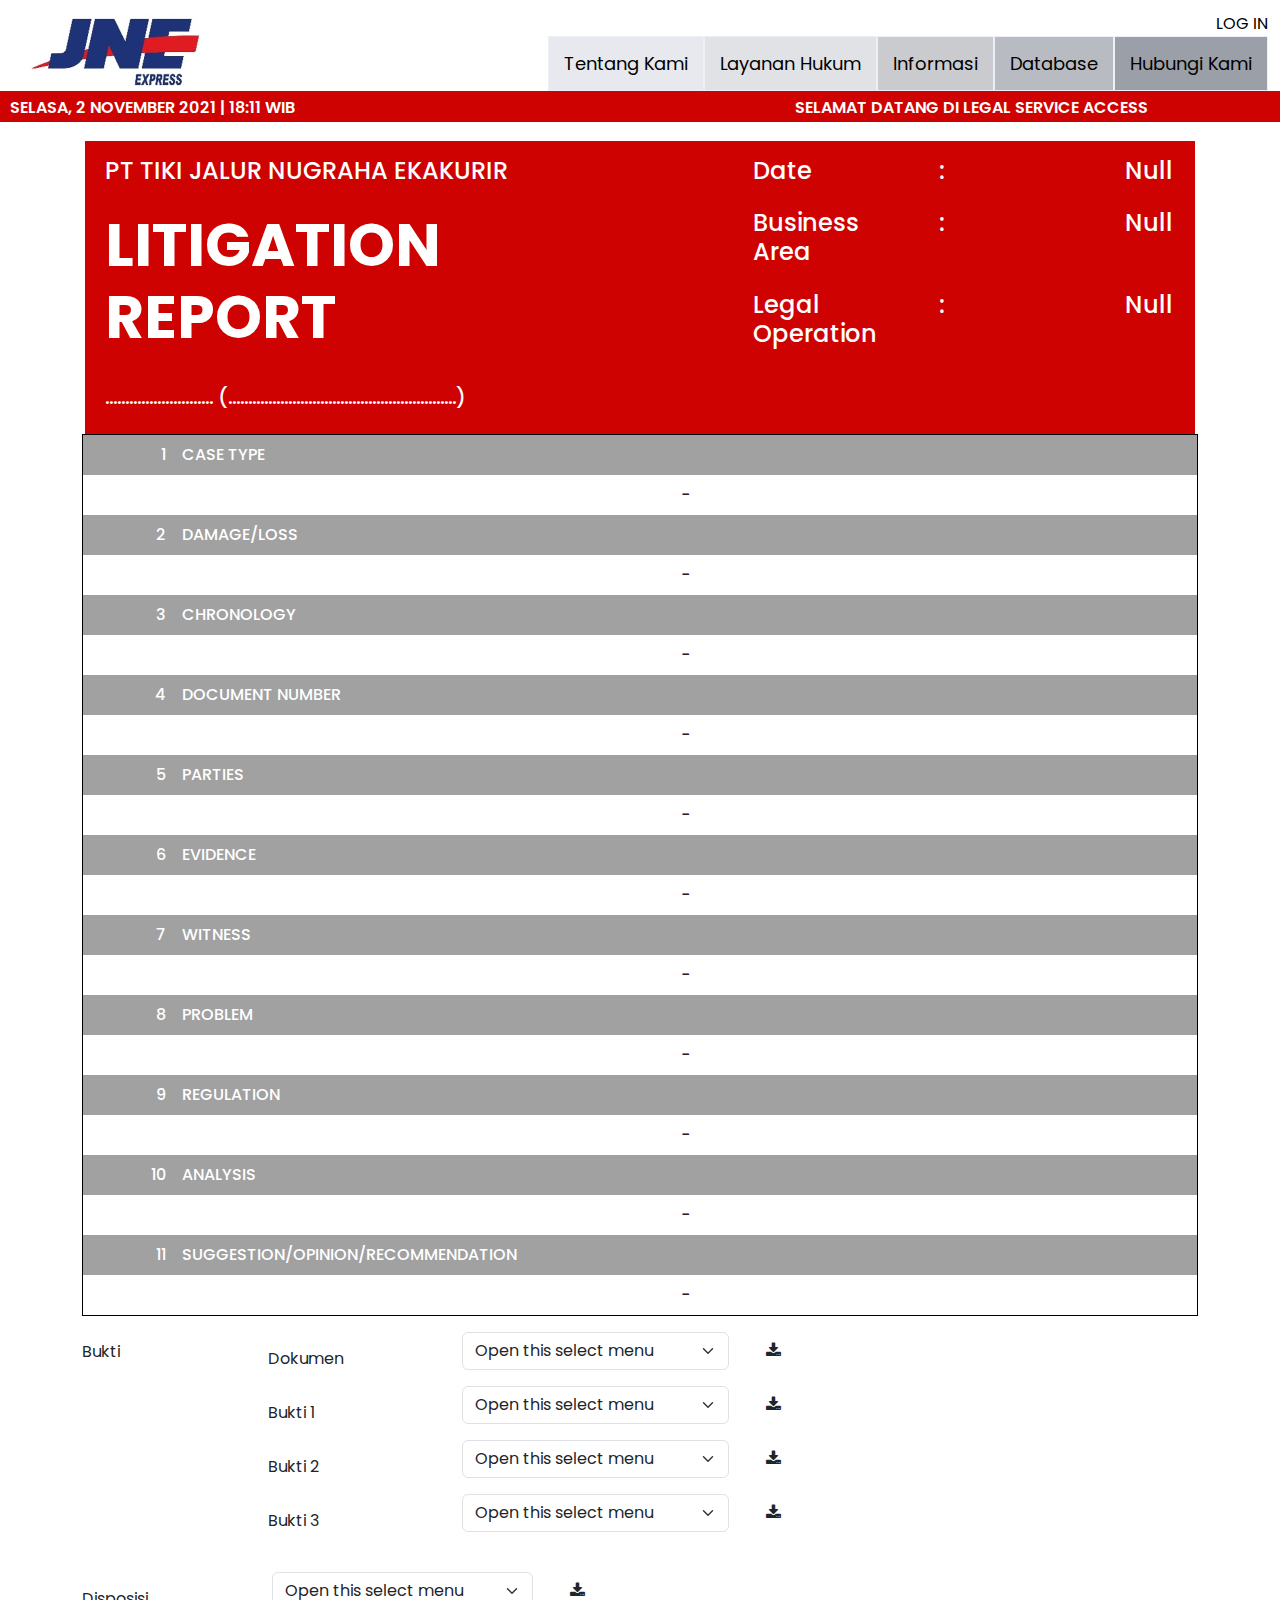
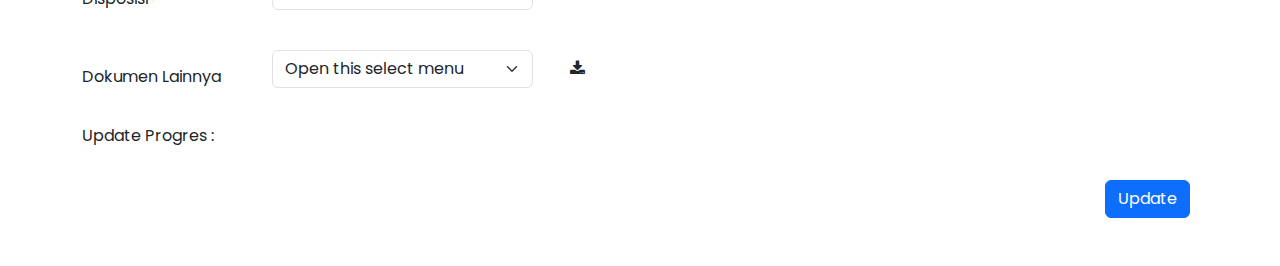
<file: otherLR.html>
<!DOCTYPE html>
<html lang="en">
<head>
     <!-- Required meta tags -->
     <meta charset="utf-8" />
     <meta name="viewport" content="width=device-width, initial-scale=1" />
 
     <!-- Bootstrap CSS -->
     <link
       href="https://cdn.jsdelivr.net/npm/bootstrap@5.1.3/dist/css/bootstrap.min.css"
       rel="stylesheet"
       integrity="sha384-1BmE4kWBq78iYhFldvKuhfTAU6auU8tT94WrHftjDbrCEXSU1oBoqyl2QvZ6jIW3"
       crossorigin="anonymous"
     />

     <link rel="stylesheet" href="https://cdnjs.cloudflare.com/ajax/libs/font-awesome/4.7.0/css/font-awesome.min.css">

     <link rel="icon" href="/assets/icon.jpg" />
 
     <link rel="stylesheet" href="/style/main.css" />
 
     <title>Aplikasi Fraud JNE</title>
</head>
<body>
    <nav class="navbar navbar-expand-lg navbar-light navbar-fraud">
        <div class="container-fluid ms-3">
          <a class="navbar-brand" href="index.html">
            <img src="/assets/logo.jpg" class="w-50" alt="" />
          </a>
          <button
            class="navbar-toggler"
            type="button"
            data-bs-toggle="collapse"
            data-bs-target="#navbarNavAltMarkup"
            aria-controls="navbarNavAltMarkup"
            aria-expanded="false"
            aria-label="Toggle navigation"
          >
            <span class="navbar-toggler-icon"></span>
          </button>
          <div
            class="collapse navbar-collapse d-flex flex-column"
            id="navbarNavAltMarkup"
          >
            <a
              href="#"
              class="ms-auto"
              style="
                text-decoration: none;
                color: black;
                text-transform: uppercase;
              "
              >Log in</a
            >
            <div class="navbar-nav ms-auto">
              <a
                class="nav-link active"
                href="#"
                style="
                  border: solid 1px #eceff5;
                  background: #e7e9ee;
                  padding: 15px;
                  margin: 0;
                  text-align: justify;
                  line-height: 23px;
                  color: black;
                  font-size: 18px;
                "
                >Tentang Kami</a
              >
              <a
                class="nav-link"
                href="#"
                style="
                  border: solid 1px #eceff5;
                  background: #e0e2e6;
                  padding: 15px;
                  margin: 0;
                  text-align: justify;
                  line-height: 23px;
                  color: black;
                  font-size: 18px;
                "
                >Layanan Hukum</a
              >
              <a
                class="nav-link"
                href="#"
                style="
                  border: solid 1px #eceff5;
                  background: #c9cbce;
                  padding: 15px;
                  margin: 0;
                  text-align: justify;
                  line-height: 23px;
                  color: black;
                  font-size: 18px;
                "
                >Informasi</a
              >
              <a
                class="nav-link"
                href="#"
                style="
                  border: solid 1px #eceff5;
                  background: #b8bbc2;
                  padding: 15px;
                  margin: 0;
                  text-align: justify;
                  line-height: 23px;
                  color: black;
                  font-size: 18px;
                "
                >Database</a
              >
              <a
                class="nav-link"
                href="contactUs.html"
                style="
                  border: solid 1px #eceff5;
                  background: #9b9fa7;
                  padding: 15px;
                  margin: 0;
                  text-align: justify;
                  line-height: 23px;
                  color: black;
                  font-size: 18px;
                "
                >Hubungi Kami</a
              >
            </div>
          </div>
        </div>
      </nav>
  
      <div class="redLine">
        <div class="d-flex flex-row">
          <div class="row-lg-6">
            <p class="dateTime">Selasa, 2 November 2021 | 18:11 WIB</p>
          </div>
          <div class="row-lg 6">
            <p class="welcome">Selamat datang di legal service access</p>
          </div>
        </div>
      </div>

      <div class="container mt-3">
        <div class="d-flex custom-header justify-content-between">
          <div class="col-lg-7">
            <div class="row m-2">
              <div class="col-sm-11 my-2">
                <h4>PT TIKI JALUR NUGRAHA EKAKURIR</h4>
              </div>
              <div class="col-sm-11 my-2">
                <h1>LITIGATION REPORT</h1>
              </div>
              <div class="col-sm-11 my-3">
                <h5> ……………………… (…………………………………………………)</h5>
              </div>
            </div>
          </div>
          <div class="col-lg-5">
            <div class="row m-2">
              <div class="col-sm-5 my-2">
                <h4>Date</h4>
              </div>
              <div class="col-sm-5 my-2">
                <h4>:</h4>
              </div>
              <div class="col-sm-1 my-2">
                <h4>Null</h4>
              </div>
              <!-- Business Area -->
              <div class="col-sm-5 my-2">
                <h4>Business Area</h4>
              </div>
              <div class="col-sm-5 my-2">
                <h4>:</h4>
              </div>
              <div class="col-sm-1 my-2">
                <h4>Null</h4>
              </div>
              <!-- Legal Operation -->
              <div class="col-sm-5 my-2">
                <h4>Legal Operation</h4>
              </div>
              <div class="col-sm-5 my-2">
                <h4>:</h4>
              </div>
              <div class="col-sm-1 my-2">
                <h4>Null</h4>
              </div>
            </div>
          </div>
        </div>
      </div>

      <div class="container">
        <table>
          <tr>
            <td class="noTable">1</td>
            <td class="litCase">CASE TYPE</td>
          </tr>
          <tr>
            <td></td>
            <td class="nameCase">-</td>
          </tr>
          <tr>
            <td class="noTable">2</td>
            <td class="litCase">DAMAGE/LOSS</td>
          </tr>
          <tr>
            <td></td>
            <td class="nameCase">-</td>
          </tr>
          <tr>
            <td class="noTable">3</td>
            <td class="litCase">CHRONOLOGY</td>
          </tr>
          <tr>
            <td></td>
            <td class="nameCase">-</td>
          </tr>
          <tr>
            <td class="noTable">4</td>
            <td class="litCase">DOCUMENT NUMBER</td>
          </tr>
          <tr>
            <td></td>
            <td class="nameCase">-</td>
          </tr>
          <tr>
            <td class="noTable">5</td>
            <td class="litCase">PARTIES</td>
          </tr>
          <tr>
            <td></td>
            <td class="nameCase">-</td>
          </tr>
          <tr>
            <td class="noTable">6</td>
            <td class="litCase">EVIDENCE</td>
          </tr>
          <tr>
            <td></td>
            <td class="nameCase">-</td>
          </tr>
          <tr>
            <td class="noTable">7</td>
            <td class="litCase">WITNESS</td>
          </tr>
          <tr>
            <td></td>
            <td class="nameCase">-</td>
          </tr>
          <tr>
            <td class="noTable">8</td>
            <td class="litCase">PROBLEM</td>
          </tr>
          <tr>
            <td></td>
            <td class="nameCase">-</td>
          </tr>
          <tr>
            <td class="noTable">9</td>
            <td class="litCase">REGULATION</td>
          </tr>
          <tr>
            <td></td>
            <td class="nameCase">-</td>
          </tr>
          <tr>
            <td class="noTable">10</td>
            <td class="litCase">ANALYSIS</td>
          </tr>
          <tr>
            <td></td>
            <td class="nameCase">-</td>
          </tr>
          <tr>
            <td class="noTable">11</td>
            <td class="litCase">SUGGESTION/OPINION/RECOMMENDATION</td>
          </tr>
          <tr>
            <td></td>
            <td class="nameCase">-</td>
          </tr>
        </table>
      </div>

      <form action="">
        <div class="container">
          <div class="row">
            
            <div class="d-flex justify-content-start mt-3">
              <div class="col-sm-2 my-2">
                <label for="">Bukti</label>
              </div>
              <div class="col-lg-6">
                <div class="mb-3 row">
                  <label for="inputPassword" class="col-sm-4 col-form-label my-2">
                    Dokumen</label
                  >
                  <div class="col-sm-6">
                    <select class="form-select" aria-label="Default select example">
                      <option selected>Open this select menu</option>
                      <option value="1">Ada</option>
                      <option value="2">Tidak Ada</option>
                    </select>
                  </div>
                  <div class="col-sm-2">
                    <button class="btn"><i class="fa fa-download"></i></button>
                  </div>
                  <label for="inputPassword" class="col-sm-4 col-form-label my-2"
                    >Bukti 1</label
                  >
                  <div class="col-sm-6">
                    <select class="form-select" aria-label="Default select example">
                      <option selected>Open this select menu</option>
                      <option value="1">Ada</option>
                      <option value="2">Tidak Ada</option>
                    </select>
                  </div>
                  <div class="col-sm-2">
                    <button class="btn"><i class="fa fa-download"></i></button>
                  </div>
                  <label for="inputPassword" class="col-sm-4 col-form-label my-2"
                    >Bukti 2</label
                  >
                  <div class="col-sm-6">
                    <select class="form-select" aria-label="Default select example">
                      <option selected>Open this select menu</option>
                      <option value="1">Ada</option>
                      <option value="2">Tidak Ada</option>
                    </select>
                  </div>
                  <div class="col-sm-2">
                    <button class="btn"><i class="fa fa-download"></i></button>
                  </div>
                  <label for="inputPassword" class="col-sm-4 col-form-label my-2"
                    >Bukti 3</label
                  >
                  <div class="col-sm-6">
                    <select class="form-select" aria-label="Default select example">
                      <option selected>Open this select menu</option>
                      <option value="1">CCTV</option>
                      <option value="2">Voice Record</option>
                    </select>
                  </div>
                  <div class="col-sm-2">
                    <button class="btn"><i class="fa fa-download"></i></button>
                  </div>
                </div>
              </div>
            </div>
            <div class="d-flex justify-content-start mt-2">
              <div class="col-lg-12">
                <div class="mb-3 row">
                  <label class="col-sm-2 col-form-label my-2">Disposisi</label>
                  <div class="col-sm-3">
                    <select class="form-select" aria-label="Default select example">
                      <option selected>Open this select menu</option>
                      <option value="1">Ada</option>
                      <option value="2">Tidak Ada</option>
                    </select>
                  </div>
                  <div class="col-sm-2">
                    <button class="btn"><i class="fa fa-download"></i></button>
                  </div>
                </div>
              </div>
            </div>
            <div class="d-flex justify-content-start mt-2">
              <div class="col-lg-12">
                <div class="mb-3 row">
                  <label class="col-sm-2 col-form-label my-2">Dokumen Lainnya</label>
                  <div class="col-sm-3">
                    <select class="form-select" aria-label="Default select example">
                      <option selected>Open this select menu</option>
                      <option value="1">Ada</option>
                      <option value="2">Tidak Ada</option>
                    </select>
                  </div>
                  <div class="col-sm-2">
                    <button class="btn"><i class="fa fa-download"></i></button>
                  </div>
                </div>
              </div>
            </div>
            <div class="d-flex justify-content-center mt-1">
              <div class="col-lg-12">
                <p>Update Progres :</p>
                <div id="editor">
                  <p></p>
                </div>
              </div>
            </div>
            <div class="d-flex justify-content-end mb-5 mt-3">
              <div class="col-lg-1">
                <button type="submit" class="btn btn-primary">Update</button>
              </div>
            </div>
          </div>
        </div>
      </form>
    
    <script src="https://cdn.ckeditor.com/4.13.0/standard/ckeditor.js"></script>
    <script>
      CKEDITOR.replace("editor");
    </script>
</body>
</html>
</file>
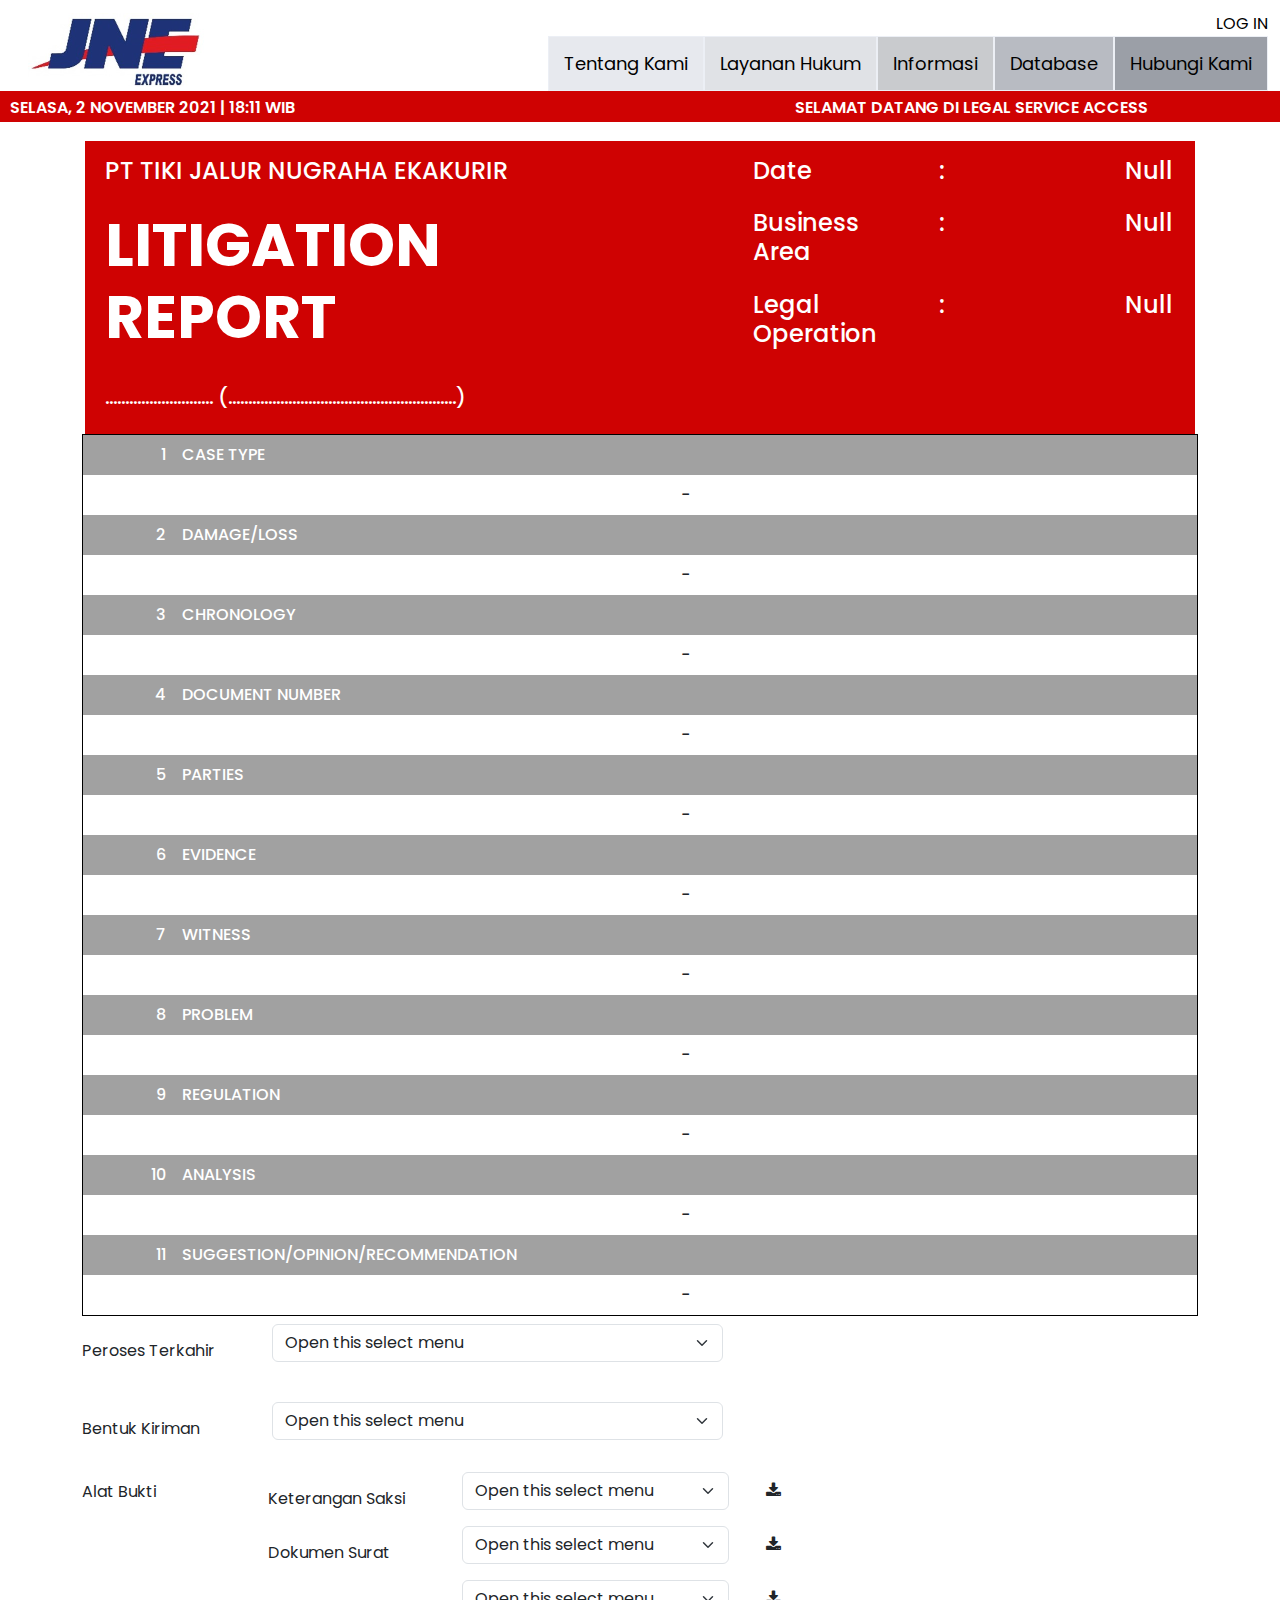
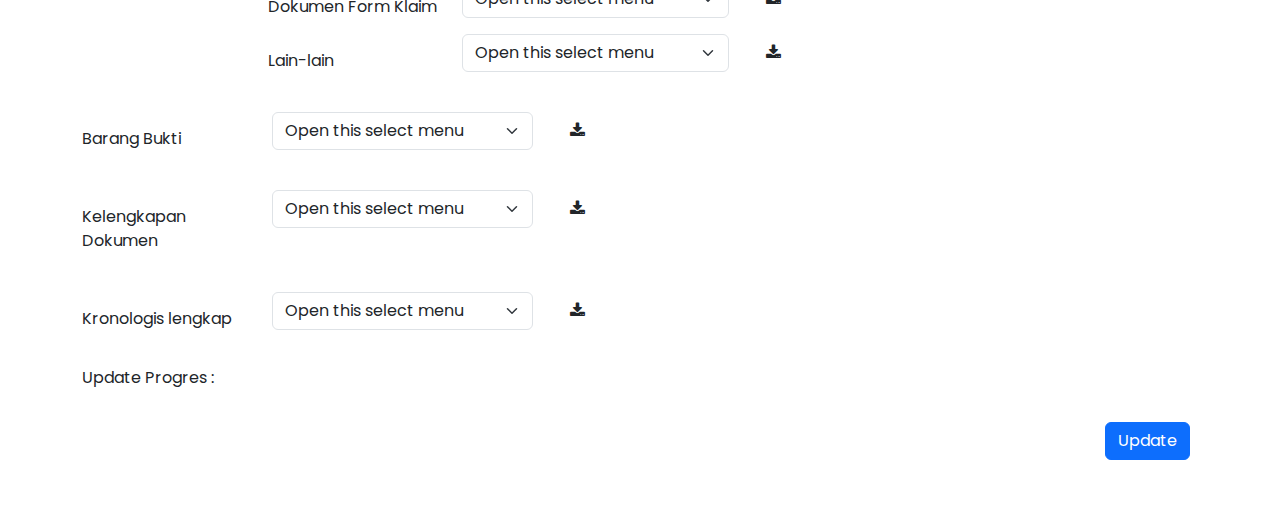
<file: outputLRCustomerDpt.html>
<!DOCTYPE html>
<html lang="en">
<head>
     <!-- Required meta tags -->
     <meta charset="utf-8" />
     <meta name="viewport" content="width=device-width, initial-scale=1" />
 
     <!-- Bootstrap CSS -->
     <link
       href="https://cdn.jsdelivr.net/npm/bootstrap@5.1.3/dist/css/bootstrap.min.css"
       rel="stylesheet"
       integrity="sha384-1BmE4kWBq78iYhFldvKuhfTAU6auU8tT94WrHftjDbrCEXSU1oBoqyl2QvZ6jIW3"
       crossorigin="anonymous"
     />

     <link rel="stylesheet" href="https://cdnjs.cloudflare.com/ajax/libs/font-awesome/4.7.0/css/font-awesome.min.css">

     <link rel="icon" href="/assets/icon.jpg" />
 
     <link rel="stylesheet" href="/style/main.css" />
 
     <title>Aplikasi Fraud JNE</title>
</head>
<body>
    <nav class="navbar navbar-expand-lg navbar-light navbar-fraud">
        <div class="container-fluid ms-3">
          <a class="navbar-brand" href="index.html">
            <img src="/assets/logo.jpg" class="w-50" alt="" />
          </a>
          <button
            class="navbar-toggler"
            type="button"
            data-bs-toggle="collapse"
            data-bs-target="#navbarNavAltMarkup"
            aria-controls="navbarNavAltMarkup"
            aria-expanded="false"
            aria-label="Toggle navigation"
          >
            <span class="navbar-toggler-icon"></span>
          </button>
          <div
            class="collapse navbar-collapse d-flex flex-column"
            id="navbarNavAltMarkup"
          >
            <a
              href="#"
              class="ms-auto"
              style="
                text-decoration: none;
                color: black;
                text-transform: uppercase;
              "
              >Log in</a
            >
            <div class="navbar-nav ms-auto">
              <a
                class="nav-link active"
                href="#"
                style="
                  border: solid 1px #eceff5;
                  background: #e7e9ee;
                  padding: 15px;
                  margin: 0;
                  text-align: justify;
                  line-height: 23px;
                  color: black;
                  font-size: 18px;
                "
                >Tentang Kami</a
              >
              <a
                class="nav-link"
                href="#"
                style="
                  border: solid 1px #eceff5;
                  background: #e0e2e6;
                  padding: 15px;
                  margin: 0;
                  text-align: justify;
                  line-height: 23px;
                  color: black;
                  font-size: 18px;
                "
                >Layanan Hukum</a
              >
              <a
                class="nav-link"
                href="#"
                style="
                  border: solid 1px #eceff5;
                  background: #c9cbce;
                  padding: 15px;
                  margin: 0;
                  text-align: justify;
                  line-height: 23px;
                  color: black;
                  font-size: 18px;
                "
                >Informasi</a
              >
              <a
                class="nav-link"
                href="#"
                style="
                  border: solid 1px #eceff5;
                  background: #b8bbc2;
                  padding: 15px;
                  margin: 0;
                  text-align: justify;
                  line-height: 23px;
                  color: black;
                  font-size: 18px;
                "
                >Database</a
              >
              <a
                class="nav-link"
                href="contactUs.html"
                style="
                  border: solid 1px #eceff5;
                  background: #9b9fa7;
                  padding: 15px;
                  margin: 0;
                  text-align: justify;
                  line-height: 23px;
                  color: black;
                  font-size: 18px;
                "
                >Hubungi Kami</a
              >
            </div>
          </div>
        </div>
      </nav>
  
      <div class="redLine">
        <div class="d-flex flex-row">
          <div class="row-lg-6">
            <p class="dateTime">Selasa, 2 November 2021 | 18:11 WIB</p>
          </div>
          <div class="row-lg 6">
            <p class="welcome">Selamat datang di legal service access</p>
          </div>
        </div>
      </div>

      <div class="container mt-3">
        <div class="d-flex custom-header justify-content-between">
          <div class="col-lg-7">
            <div class="row m-2">
              <div class="col-sm-11 my-2">
                <h4>PT TIKI JALUR NUGRAHA EKAKURIR</h4>
              </div>
              <div class="col-sm-11 my-2">
                <h1>LITIGATION REPORT</h1>
              </div>
              <div class="col-sm-11 my-3">
                <h5> ……………………… (…………………………………………………)</h5>
              </div>
            </div>
          </div>
          <div class="col-lg-5">
            <div class="row m-2">
              <div class="col-sm-5 my-2">
                <h4>Date</h4>
              </div>
              <div class="col-sm-5 my-2">
                <h4>:</h4>
              </div>
              <div class="col-sm-1 my-2">
                <h4>Null</h4>
              </div>
              <!-- Business Area -->
              <div class="col-sm-5 my-2">
                <h4>Business Area</h4>
              </div>
              <div class="col-sm-5 my-2">
                <h4>:</h4>
              </div>
              <div class="col-sm-1 my-2">
                <h4>Null</h4>
              </div>
              <!-- Legal Operation -->
              <div class="col-sm-5 my-2">
                <h4>Legal Operation</h4>
              </div>
              <div class="col-sm-5 my-2">
                <h4>:</h4>
              </div>
              <div class="col-sm-1 my-2">
                <h4>Null</h4>
              </div>
            </div>
          </div>
        </div>
      </div>

      <div class="container">
        <table>
          <tr>
            <td class="noTable">1</td>
            <td class="litCase">CASE TYPE</td>
          </tr>
          <tr>
            <td></td>
            <td class="nameCase">-</td>
          </tr>
          <tr>
            <td class="noTable">2</td>
            <td class="litCase">DAMAGE/LOSS</td>
          </tr>
          <tr>
            <td></td>
            <td class="nameCase">-</td>
          </tr>
          <tr>
            <td class="noTable">3</td>
            <td class="litCase">CHRONOLOGY</td>
          </tr>
          <tr>
            <td></td>
            <td class="nameCase">-</td>
          </tr>
          <tr>
            <td class="noTable">4</td>
            <td class="litCase">DOCUMENT NUMBER</td>
          </tr>
          <tr>
            <td></td>
            <td class="nameCase">-</td>
          </tr>
          <tr>
            <td class="noTable">5</td>
            <td class="litCase">PARTIES</td>
          </tr>
          <tr>
            <td></td>
            <td class="nameCase">-</td>
          </tr>
          <tr>
            <td class="noTable">6</td>
            <td class="litCase">EVIDENCE</td>
          </tr>
          <tr>
            <td></td>
            <td class="nameCase">-</td>
          </tr>
          <tr>
            <td class="noTable">7</td>
            <td class="litCase">WITNESS</td>
          </tr>
          <tr>
            <td></td>
            <td class="nameCase">-</td>
          </tr>
          <tr>
            <td class="noTable">8</td>
            <td class="litCase">PROBLEM</td>
          </tr>
          <tr>
            <td></td>
            <td class="nameCase">-</td>
          </tr>
          <tr>
            <td class="noTable">9</td>
            <td class="litCase">REGULATION</td>
          </tr>
          <tr>
            <td></td>
            <td class="nameCase">-</td>
          </tr>
          <tr>
            <td class="noTable">10</td>
            <td class="litCase">ANALYSIS</td>
          </tr>
          <tr>
            <td></td>
            <td class="nameCase">-</td>
          </tr>
          <tr>
            <td class="noTable">11</td>
            <td class="litCase">SUGGESTION/OPINION/RECOMMENDATION</td>
          </tr>
          <tr>
            <td></td>
            <td class="nameCase">-</td>
          </tr>
        </table>
      </div>

      <form action="">
        <div class="container">
          <div class="row">
            <div class="d-flex justify-content-start mt-2">
              <div class="col-lg-12">
                <div class="mb-3 row">
                  <label class="col-sm-2 col-form-label my-2">Peroses Terkahir</label>
                  <div class="col-sm-5">
                    <select class="form-select" aria-label="Default select example">
                      <option selected>Open this select menu</option>
                      <option value="1">Negosiasi</option>
                      <option value="2">BPSK</option>
                      <option value="3">Pengadilan Negeri</option>
                    </select>
                  </div>
                </div>
              </div>
            </div>
            <div class="d-flex justify-content-start mt-2">
              <div class="col-lg-12">
                <div class="mb-3 row">
                  <label class="col-sm-2 col-form-label my-2">Bentuk Kiriman</label>
                  <div class="col-sm-5">
                    <select class="form-select" aria-label="Default select example">
                      <option selected>Open this select menu</option>
                      <option value="1">Dokumen</option>
                      <option value="2">KTP</option>
                      <option value="3">Paspor</option>
                      <option value="4">STNK/BPKB</option>
                      <option value="5">Pakaian</option>
                      <option value="6">Elektronik</option>
                      <option value="7">Makanan</option>
                      <option value="8">Tumbuhan</option>
                      <option value="9">Aksesoris</option>
                      <option value="10">Lain-Lain</option>
                    </select>
                  </div>
                </div>
              </div>
            </div>
            <div class="d-flex justify-content-start">
              <div class="col-sm-2 my-2">
                <label for="">Alat Bukti</label>
              </div>
              <div class="col-lg-6">
                <div class="mb-3 row">
                  <label for="inputPassword" class="col-sm-4 col-form-label my-2">
                    Keterangan Saksi</label
                  >
                  <div class="col-sm-6">
                    <select class="form-select" aria-label="Default select example">
                      <option selected>Open this select menu</option>
                      <option value="1">Ada</option>
                      <option value="2">Tidak Ada</option>
                    </select>
                  </div>
                  <div class="col-sm-2">
                    <button class="btn"><i class="fa fa-download"></i></button>
                  </div>
                  <label for="inputPassword" class="col-sm-4 col-form-label my-2"
                    >Dokumen Surat</label
                  >
                  <div class="col-sm-6">
                    <select class="form-select" aria-label="Default select example">
                      <option selected>Open this select menu</option>
                      <option value="1">Ada</option>
                      <option value="2">Tidak Ada</option>
                    </select>
                  </div>
                  <div class="col-sm-2">
                    <button class="btn"><i class="fa fa-download"></i></button>
                  </div>
                  <label for="inputPassword" class="col-sm-4 col-form-label my-2"
                    >Dokumen Form Klaim</label
                  >
                  <div class="col-sm-6">
                    <select class="form-select" aria-label="Default select example">
                      <option selected>Open this select menu</option>
                      <option value="1">Ada</option>
                      <option value="2">Tidak Ada</option>
                    </select>
                  </div>
                  <div class="col-sm-2">
                    <button class="btn"><i class="fa fa-download"></i></button>
                  </div>
                  <label for="inputPassword" class="col-sm-4 col-form-label my-2"
                    >Lain-lain</label
                  >
                  <div class="col-sm-6">
                    <select class="form-select" aria-label="Default select example">
                      <option selected>Open this select menu</option>
                      <option value="1">CCTV</option>
                      <option value="2">Voice Record</option>
                    </select>
                  </div>
                  <div class="col-sm-2">
                    <button class="btn"><i class="fa fa-download"></i></button>
                  </div>
                </div>
              </div>
            </div>
            <div class="d-flex justify-content-start mt-2">
              <div class="col-lg-12">
                <div class="mb-3 row">
                  <label class="col-sm-2 col-form-label my-2">Barang Bukti</label>
                  <div class="col-sm-3">
                    <select class="form-select" aria-label="Default select example">
                      <option selected>Open this select menu</option>
                      <option value="1">Ada</option>
                      <option value="2">Tidak Ada</option>
                    </select>
                  </div>
                  <div class="col-sm-2">
                    <button class="btn"><i class="fa fa-download"></i></button>
                  </div>
                </div>
              </div>
            </div>
            <div class="d-flex justify-content-start mt-2">
              <div class="col-lg-12">
                <div class="mb-3 row">
                  <label class="col-sm-2 col-form-label my-2">Kelengkapan Dokumen</label>
                  <div class="col-sm-3">
                    <select class="form-select" aria-label="Default select example">
                      <option selected>Open this select menu</option>
                      <option value="1">Ada</option>
                      <option value="2">Tidak Ada</option>
                    </select>
                  </div>
                  <div class="col-sm-2">
                    <button class="btn"><i class="fa fa-download"></i></button>
                  </div>
                </div>
              </div>
            </div>
            <div class="d-flex justify-content-start mt-2">
              <div class="col-lg-12">
                <div class="mb-3 row">
                  <label class="col-sm-2 col-form-label my-2">Kronologis lengkap</label>
                  <div class="col-sm-3">
                    <select class="form-select" aria-label="Default select example">
                      <option selected>Open this select menu</option>
                      <option value="1">Ada</option>
                      <option value="2">Tidak Ada</option>
                    </select>
                  </div>
                  <div class="col-sm-2">
                    <button class="btn"><i class="fa fa-download"></i></button>
                  </div>
                </div>
              </div>
            </div>
            <div class="d-flex justify-content-center mt-1">
              <div class="col-lg-12">
                <p>Update Progres :</p>
                <div id="editor">
                  <p></p>
                </div>
              </div>
            </div>
            <div class="d-flex justify-content-end mb-5 mt-3">
              <div class="col-lg-1">
                <button type="submit" class="btn btn-primary">Update</button>
              </div>
            </div>
          </div>
        </div>
      </form>
    
    <script src="https://cdn.ckeditor.com/4.13.0/standard/ckeditor.js"></script>
    <script>
      CKEDITOR.replace("editor");
    </script>
</body>
</html>
</file>
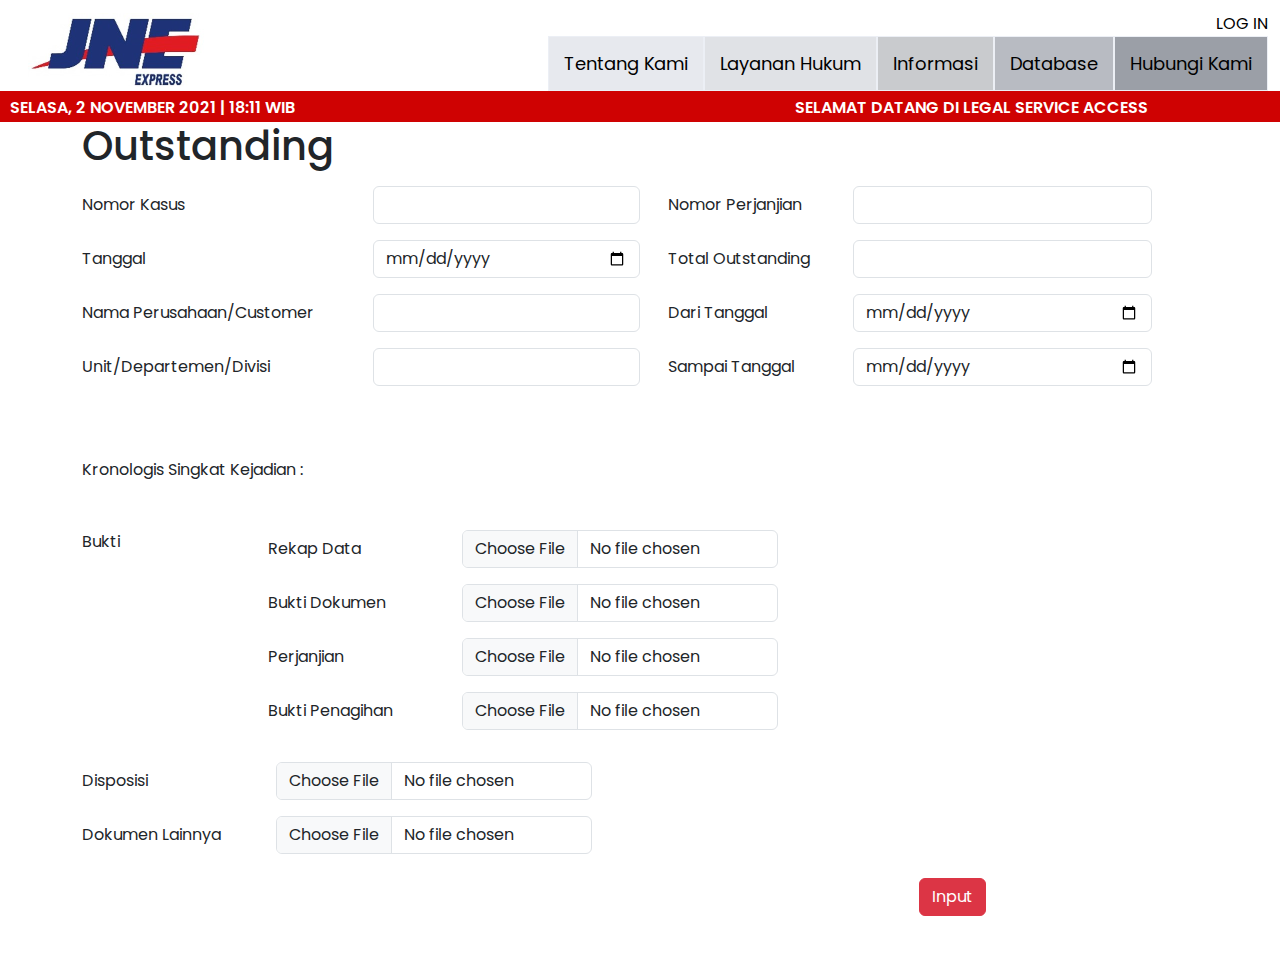
<file: outstanding.html>
<!DOCTYPE html>
<html lang="en">
  <head>
    <!-- Required meta tags -->
    <meta charset="utf-8" />
    <meta name="viewport" content="width=device-width, initial-scale=1" />

    <!-- Bootstrap CSS -->
    <link
      href="https://cdn.jsdelivr.net/npm/bootstrap@5.1.3/dist/css/bootstrap.min.css"
      rel="stylesheet"
      integrity="sha384-1BmE4kWBq78iYhFldvKuhfTAU6auU8tT94WrHftjDbrCEXSU1oBoqyl2QvZ6jIW3"
      crossorigin="anonymous"
    />

    <link rel="icon" href="/assets/icon.png" />

    <link rel="stylesheet" href="/style/main.css" />

    <title>Aplikasi Fraud JNE</title>
  </head>
  <body>
    <nav class="navbar navbar-expand-lg navbar-light navbar-fraud">
      <div class="container-fluid ms-3">
        <a class="navbar-brand" href="index.html">
          <img src="/assets/logo.jpg" class="w-50" alt="" />
        </a>
        <button
          class="navbar-toggler"
          type="button"
          data-bs-toggle="collapse"
          data-bs-target="#navbarNavAltMarkup"
          aria-controls="navbarNavAltMarkup"
          aria-expanded="false"
          aria-label="Toggle navigation"
        >
          <span class="navbar-toggler-icon"></span>
        </button>
        <div
          class="collapse navbar-collapse d-flex flex-column"
          id="navbarNavAltMarkup"
        >
          <a
            href="#"
            class="ms-auto"
            style="
              text-decoration: none;
              color: black;
              text-transform: uppercase;
            "
            >Log in</a
          >
          <div class="navbar-nav ms-auto">
            <a
              class="nav-link active"
              href="#"
              style="
                border: solid 1px #eceff5;
                background: #e7e9ee;
                padding: 15px;
                margin: 0;
                text-align: justify;
                line-height: 23px;
                color: black;
                font-size: 18px;
              "
              >Tentang Kami</a
            >
            <a
              class="nav-link"
              href="#"
              style="
                border: solid 1px #eceff5;
                background: #e0e2e6;
                padding: 15px;
                margin: 0;
                text-align: justify;
                line-height: 23px;
                color: black;
                font-size: 18px;
              "
              >Layanan Hukum</a
            >
            <a
              class="nav-link"
              href="#"
              style="
                border: solid 1px #eceff5;
                background: #c9cbce;
                padding: 15px;
                margin: 0;
                text-align: justify;
                line-height: 23px;
                color: black;
                font-size: 18px;
              "
              >Informasi</a
            >
            <a
              class="nav-link"
              href="#"
              style="
                border: solid 1px #eceff5;
                background: #b8bbc2;
                padding: 15px;
                margin: 0;
                text-align: justify;
                line-height: 23px;
                color: black;
                font-size: 18px;
              "
              >Database</a
            >
            <a
              class="nav-link"
              href="contactUs.html"
              style="
                border: solid 1px #eceff5;
                background: #9b9fa7;
                padding: 15px;
                margin: 0;
                text-align: justify;
                line-height: 23px;
                color: black;
                font-size: 18px;
              "
              >Hubungi Kami</a
            >
          </div>
        </div>
      </div>
    </nav>

    <div class="redLine">
      <div class="d-flex flex-row">
        <div class="row-lg-6">
          <p class="dateTime">Selasa, 2 November 2021 | 18:11 WIB</p>
        </div>
        <div class="row-lg 6">
          <p class="welcome">Selamat datang di legal service access</p>
        </div>
      </div>
    </div>

    <form action="">
      <div class="container">
        <div class="row">
          <div class="col-lg-12">
            <h1>Outstanding</h1>
          </div>
        </div>
        <div class="d-flex justify-content-between">
          <div class="col-lg-6">
            <div class="row">
              <label class="col-sm-6 col-form-label my-2">Nomor Kasus</label>
              <div class="col-sm-6 my-2">
                <input type="text" class="form-control" />
              </div>
              <label class="col-sm-6 col-form-label my-2">Tanggal</label>
              <div class="col-sm-6 my-2">
                <input type="date" class="form-control" />
              </div>
            </div>
            <div class="row">
              <label class="col-sm-6 col-form-label my-2"
                >Nama Perusahaan/Customer</label
              >
              <div class="col-sm-6 my-2">
                <input type="text" class="form-control" />
              </div>
              <label class="col-sm-6 col-form-label my-2"
                >Unit/Departemen/Divisi</label
              >
              <div class="col-sm-6 my-2">
                <input type="text" class="form-control" />
              </div>
            </div>
          </div>
          <div class="col-lg-6">
            <div class="ms-3 mb-3 row">
              <label class="col-sm-4 col-form-label my-2"
                >Nomor Perjanjian</label
              >
              <div class="col-sm-7 my-2">
                <input type="text" class="form-control" />
              </div>
              <label class="col-sm-4 col-form-label my-2"
                >Total Outstanding</label
              >
              <div class="col-sm-7 my-2">
                <input type="text" class="form-control" />
              </div>
              <label class="col-sm-4 col-form-label my-2">Dari Tanggal</label>
              <div class="col-sm-7 my-2">
                <input type="date" class="form-control" />
              </div>
              <label class="col-sm-4 col-form-label my-2">Sampai Tanggal</label>
              <div class="col-sm-7 my-2">
                <input type="date" class="form-control" />
              </div>
            </div>
          </div>
        </div>
        <div class="d-flex justify-content-center mt-5">
          <div class="col-lg-12">
            <p>Kronologis Singkat Kejadian :</p>
            <div id="editor">
              <p></p>
            </div>
          </div>
        </div>
        <div class="d-flex justify-content-start mt-4">
          <div class="col-sm-2 my-2">
            <label for="">Bukti</label>
          </div>
          <div class="col-lg-6">
            <div class="mb-3 row">
              <label class="col-sm-4 col-form-label my-2"> Rekap Data</label>
              <div class="col-sm-7">
                <input type="file" class="form-control my-2" />
              </div>
              <label class="col-sm-4 col-form-label my-2">Bukti Dokumen</label>
              <div class="col-sm-7">
                <input type="file" class="form-control my-2" />
              </div>
              <label class="col-sm-4 col-form-label my-2">Perjanjian</label>
              <div class="col-sm-7">
                <input type="file" class="form-control my-2" />
              </div>
              <label class="col-sm-4 col-form-label my-2"
                >Bukti Penagihan</label
              >
              <div class="col-sm-7">
                <input type="file" class="form-control my-2" />
              </div>
            </div>
          </div>
        </div>
        <div class="d-flex justify-content-start">
          <div class="col-lg-6">
            <div class="mb-3 row">
              <label class="col-sm-4 col-form-label my-2">Disposisi</label>
              <div class="col-sm-7">
                <input type="file" class="form-control my-2" />
              </div>
              <label class="col-sm-4 col-form-label my-2"
                >Dokumen Lainnya</label
              >
              <div class="col-sm-7">
                <input type="file" class="form-control my-2" />
              </div>
            </div>
          </div>
        </div>
        <div class="d-flex justify-content-end mb-5">
          <div class="col-lg-3">
            <button class="btn btn-danger">Input</button>
          </div>
        </div>
      </div>
    </form>

    <!-- Optional JavaScript; choose one of the two! -->

    <!-- Option 1: Bootstrap Bundle with Popper -->
    <script
      src="https://cdn.jsdelivr.net/npm/bootstrap@5.1.3/dist/js/bootstrap.bundle.min.js"
      integrity="sha384-ka7Sk0Gln4gmtz2MlQnikT1wXgYsOg+OMhuP+IlRH9sENBO0LRn5q+8nbTov4+1p"
      crossorigin="anonymous"
    ></script>

    <script src="https://cdn.ckeditor.com/4.13.0/standard/ckeditor.js"></script>
    <script>
      CKEDITOR.replace("editor");
    </script>

    <!-- Option 2: Separate Popper and Bootstrap JS -->
    <!--
    <script src="https://cdn.jsdelivr.net/npm/@popperjs/core@2.10.2/dist/umd/popper.min.js" integrity="sha384-7+zCNj/IqJ95wo16oMtfsKbZ9ccEh31eOz1HGyDuCQ6wgnyJNSYdrPa03rtR1zdB" crossorigin="anonymous"></script>
    <script src="https://cdn.jsdelivr.net/npm/bootstrap@5.1.3/dist/js/bootstrap.min.js" integrity="sha384-QJHtvGhmr9XOIpI6YVutG+2QOK9T+ZnN4kzFN1RtK3zEFEIsxhlmWl5/YESvpZ13" crossorigin="anonymous"></script>
    -->
  </body>
</html>
</file>
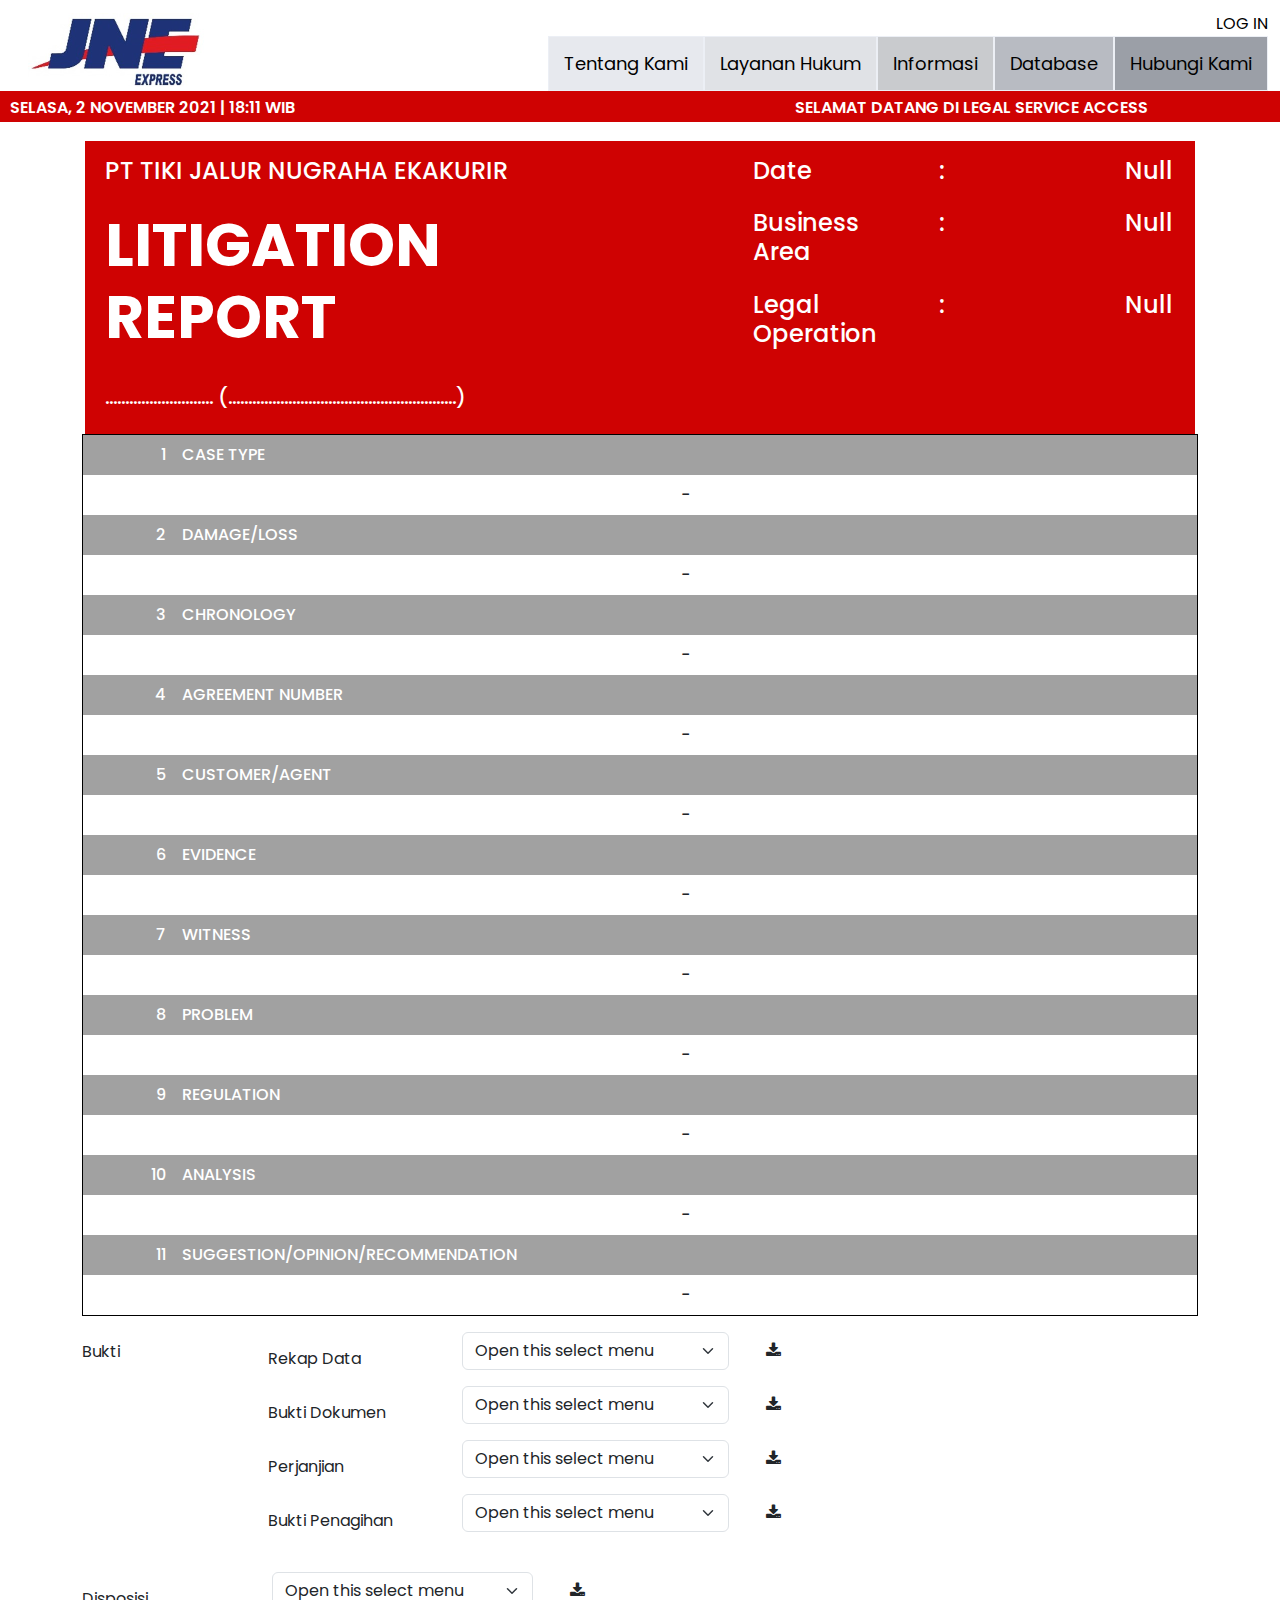
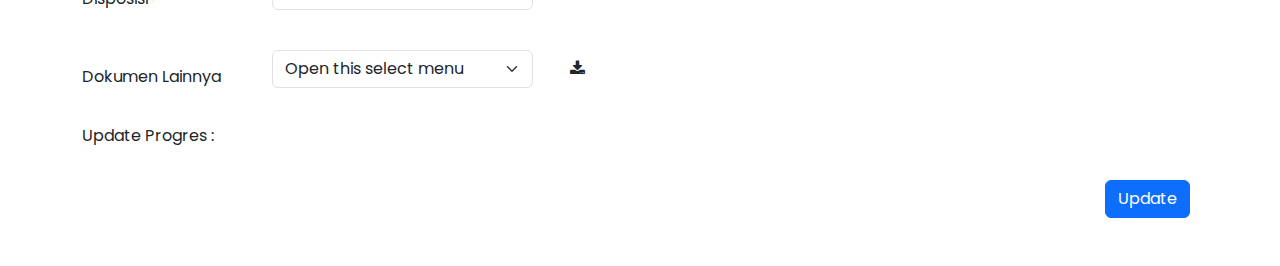
<file: outstandingLR.html>
<!DOCTYPE html>
<html lang="en">
<head>
     <!-- Required meta tags -->
     <meta charset="utf-8" />
     <meta name="viewport" content="width=device-width, initial-scale=1" />
 
     <!-- Bootstrap CSS -->
     <link
       href="https://cdn.jsdelivr.net/npm/bootstrap@5.1.3/dist/css/bootstrap.min.css"
       rel="stylesheet"
       integrity="sha384-1BmE4kWBq78iYhFldvKuhfTAU6auU8tT94WrHftjDbrCEXSU1oBoqyl2QvZ6jIW3"
       crossorigin="anonymous"
     />

     <link rel="stylesheet" href="https://cdnjs.cloudflare.com/ajax/libs/font-awesome/4.7.0/css/font-awesome.min.css">

     <link rel="icon" href="/assets/icon.jpg" />
 
     <link rel="stylesheet" href="/style/main.css" />
 
     <title>Aplikasi Fraud JNE</title>
</head>
<body>
    <nav class="navbar navbar-expand-lg navbar-light navbar-fraud">
        <div class="container-fluid ms-3">
          <a class="navbar-brand" href="index.html">
            <img src="/assets/logo.jpg" class="w-50" alt="" />
          </a>
          <button
            class="navbar-toggler"
            type="button"
            data-bs-toggle="collapse"
            data-bs-target="#navbarNavAltMarkup"
            aria-controls="navbarNavAltMarkup"
            aria-expanded="false"
            aria-label="Toggle navigation"
          >
            <span class="navbar-toggler-icon"></span>
          </button>
          <div
            class="collapse navbar-collapse d-flex flex-column"
            id="navbarNavAltMarkup"
          >
            <a
              href="#"
              class="ms-auto"
              style="
                text-decoration: none;
                color: black;
                text-transform: uppercase;
              "
              >Log in</a
            >
            <div class="navbar-nav ms-auto">
              <a
                class="nav-link active"
                href="#"
                style="
                  border: solid 1px #eceff5;
                  background: #e7e9ee;
                  padding: 15px;
                  margin: 0;
                  text-align: justify;
                  line-height: 23px;
                  color: black;
                  font-size: 18px;
                "
                >Tentang Kami</a
              >
              <a
                class="nav-link"
                href="#"
                style="
                  border: solid 1px #eceff5;
                  background: #e0e2e6;
                  padding: 15px;
                  margin: 0;
                  text-align: justify;
                  line-height: 23px;
                  color: black;
                  font-size: 18px;
                "
                >Layanan Hukum</a
              >
              <a
                class="nav-link"
                href="#"
                style="
                  border: solid 1px #eceff5;
                  background: #c9cbce;
                  padding: 15px;
                  margin: 0;
                  text-align: justify;
                  line-height: 23px;
                  color: black;
                  font-size: 18px;
                "
                >Informasi</a
              >
              <a
                class="nav-link"
                href="#"
                style="
                  border: solid 1px #eceff5;
                  background: #b8bbc2;
                  padding: 15px;
                  margin: 0;
                  text-align: justify;
                  line-height: 23px;
                  color: black;
                  font-size: 18px;
                "
                >Database</a
              >
              <a
                class="nav-link"
                href="contactUs.html"
                style="
                  border: solid 1px #eceff5;
                  background: #9b9fa7;
                  padding: 15px;
                  margin: 0;
                  text-align: justify;
                  line-height: 23px;
                  color: black;
                  font-size: 18px;
                "
                >Hubungi Kami</a
              >
            </div>
          </div>
        </div>
      </nav>
  
      <div class="redLine">
        <div class="d-flex flex-row">
          <div class="row-lg-6">
            <p class="dateTime">Selasa, 2 November 2021 | 18:11 WIB</p>
          </div>
          <div class="row-lg 6">
            <p class="welcome">Selamat datang di legal service access</p>
          </div>
        </div>
      </div>

      <div class="container mt-3">
        <div class="d-flex custom-header justify-content-between">
          <div class="col-lg-7">
            <div class="row m-2">
              <div class="col-sm-11 my-2">
                <h4>PT TIKI JALUR NUGRAHA EKAKURIR</h4>
              </div>
              <div class="col-sm-11 my-2">
                <h1>LITIGATION REPORT</h1>
              </div>
              <div class="col-sm-11 my-3">
                <h5> ……………………… (…………………………………………………)</h5>
              </div>
            </div>
          </div>
          <div class="col-lg-5">
            <div class="row m-2">
              <div class="col-sm-5 my-2">
                <h4>Date</h4>
              </div>
              <div class="col-sm-5 my-2">
                <h4>:</h4>
              </div>
              <div class="col-sm-1 my-2">
                <h4>Null</h4>
              </div>
              <!-- Business Area -->
              <div class="col-sm-5 my-2">
                <h4>Business Area</h4>
              </div>
              <div class="col-sm-5 my-2">
                <h4>:</h4>
              </div>
              <div class="col-sm-1 my-2">
                <h4>Null</h4>
              </div>
              <!-- Legal Operation -->
              <div class="col-sm-5 my-2">
                <h4>Legal Operation</h4>
              </div>
              <div class="col-sm-5 my-2">
                <h4>:</h4>
              </div>
              <div class="col-sm-1 my-2">
                <h4>Null</h4>
              </div>
            </div>
          </div>
        </div>
      </div>

      <div class="container">
        <table>
          <tr>
            <td class="noTable">1</td>
            <td class="litCase">CASE TYPE</td>
          </tr>
          <tr>
            <td></td>
            <td class="nameCase">-</td>
          </tr>
          <tr>
            <td class="noTable">2</td>
            <td class="litCase">DAMAGE/LOSS</td>
          </tr>
          <tr>
            <td></td>
            <td class="nameCase">-</td>
          </tr>
          <tr>
            <td class="noTable">3</td>
            <td class="litCase">CHRONOLOGY</td>
          </tr>
          <tr>
            <td></td>
            <td class="nameCase">-</td>
          </tr>
          <tr>
            <td class="noTable">4</td>
            <td class="litCase">AGREEMENT NUMBER</td>
          </tr>
          <tr>
            <td></td>
            <td class="nameCase">-</td>
          </tr>
          <tr>
            <td class="noTable">5</td>
            <td class="litCase">CUSTOMER/AGENT</td>
          </tr>
          <tr>
            <td></td>
            <td class="nameCase">-</td>
          </tr>
          <tr>
            <td class="noTable">6</td>
            <td class="litCase">EVIDENCE</td>
          </tr>
          <tr>
            <td></td>
            <td class="nameCase">-</td>
          </tr>
          <tr>
            <td class="noTable">7</td>
            <td class="litCase">WITNESS</td>
          </tr>
          <tr>
            <td></td>
            <td class="nameCase">-</td>
          </tr>
          <tr>
            <td class="noTable">8</td>
            <td class="litCase">PROBLEM</td>
          </tr>
          <tr>
            <td></td>
            <td class="nameCase">-</td>
          </tr>
          <tr>
            <td class="noTable">9</td>
            <td class="litCase">REGULATION</td>
          </tr>
          <tr>
            <td></td>
            <td class="nameCase">-</td>
          </tr>
          <tr>
            <td class="noTable">10</td>
            <td class="litCase">ANALYSIS</td>
          </tr>
          <tr>
            <td></td>
            <td class="nameCase">-</td>
          </tr>
          <tr>
            <td class="noTable">11</td>
            <td class="litCase">SUGGESTION/OPINION/RECOMMENDATION</td>
          </tr>
          <tr>
            <td></td>
            <td class="nameCase">-</td>
          </tr>
        </table>
      </div>

      <form action="">
        <div class="container">
          <div class="row">
            
            <div class="d-flex justify-content-start mt-3">
              <div class="col-sm-2 my-2">
                <label for="">Bukti</label>
              </div>
              <div class="col-lg-6">
                <div class="mb-3 row">
                  <label for="inputPassword" class="col-sm-4 col-form-label my-2">
                    Rekap Data</label
                  >
                  <div class="col-sm-6">
                    <select class="form-select" aria-label="Default select example">
                      <option selected>Open this select menu</option>
                      <option value="1">Ada</option>
                      <option value="2">Tidak Ada</option>
                    </select>
                  </div>
                  <div class="col-sm-2">
                    <button class="btn"><i class="fa fa-download"></i></button>
                  </div>
                  <label for="inputPassword" class="col-sm-4 col-form-label my-2"
                    >Bukti Dokumen</label
                  >
                  <div class="col-sm-6">
                    <select class="form-select" aria-label="Default select example">
                      <option selected>Open this select menu</option>
                      <option value="1">Ada</option>
                      <option value="2">Tidak Ada</option>
                    </select>
                  </div>
                  <div class="col-sm-2">
                    <button class="btn"><i class="fa fa-download"></i></button>
                  </div>
                  <label for="inputPassword" class="col-sm-4 col-form-label my-2"
                    >Perjanjian</label
                  >
                  <div class="col-sm-6">
                    <select class="form-select" aria-label="Default select example">
                      <option selected>Open this select menu</option>
                      <option value="1">Ada</option>
                      <option value="2">Tidak Ada</option>
                    </select>
                  </div>
                  <div class="col-sm-2">
                    <button class="btn"><i class="fa fa-download"></i></button>
                  </div>
                  <label for="inputPassword" class="col-sm-4 col-form-label my-2"
                    >Bukti Penagihan</label
                  >
                  <div class="col-sm-6">
                    <select class="form-select" aria-label="Default select example">
                      <option selected>Open this select menu</option>
                      <option value="1">CCTV</option>
                      <option value="2">Voice Record</option>
                    </select>
                  </div>
                  <div class="col-sm-2">
                    <button class="btn"><i class="fa fa-download"></i></button>
                  </div>
                </div>
              </div>
            </div>
            <div class="d-flex justify-content-start mt-2">
              <div class="col-lg-12">
                <div class="mb-3 row">
                  <label class="col-sm-2 col-form-label my-2">Disposisi</label>
                  <div class="col-sm-3">
                    <select class="form-select" aria-label="Default select example">
                      <option selected>Open this select menu</option>
                      <option value="1">Ada</option>
                      <option value="2">Tidak Ada</option>
                    </select>
                  </div>
                  <div class="col-sm-2">
                    <button class="btn"><i class="fa fa-download"></i></button>
                  </div>
                </div>
              </div>
            </div>
            <div class="d-flex justify-content-start mt-2">
              <div class="col-lg-12">
                <div class="mb-3 row">
                  <label class="col-sm-2 col-form-label my-2">Dokumen Lainnya</label>
                  <div class="col-sm-3">
                    <select class="form-select" aria-label="Default select example">
                      <option selected>Open this select menu</option>
                      <option value="1">Ada</option>
                      <option value="2">Tidak Ada</option>
                    </select>
                  </div>
                  <div class="col-sm-2">
                    <button class="btn"><i class="fa fa-download"></i></button>
                  </div>
                </div>
              </div>
            </div>
            <div class="d-flex justify-content-center mt-1">
              <div class="col-lg-12">
                <p>Update Progres :</p>
                <div id="editor">
                  <p></p>
                </div>
              </div>
            </div>
            <div class="d-flex justify-content-end mb-5 mt-3">
              <div class="col-lg-1">
                <button type="submit" class="btn btn-primary">Update</button>
              </div>
            </div>
          </div>
        </div>
      </form>
    
    <script src="https://cdn.ckeditor.com/4.13.0/standard/ckeditor.js"></script>
    <script>
      CKEDITOR.replace("editor");
    </script>
</body>
</html>
</file>
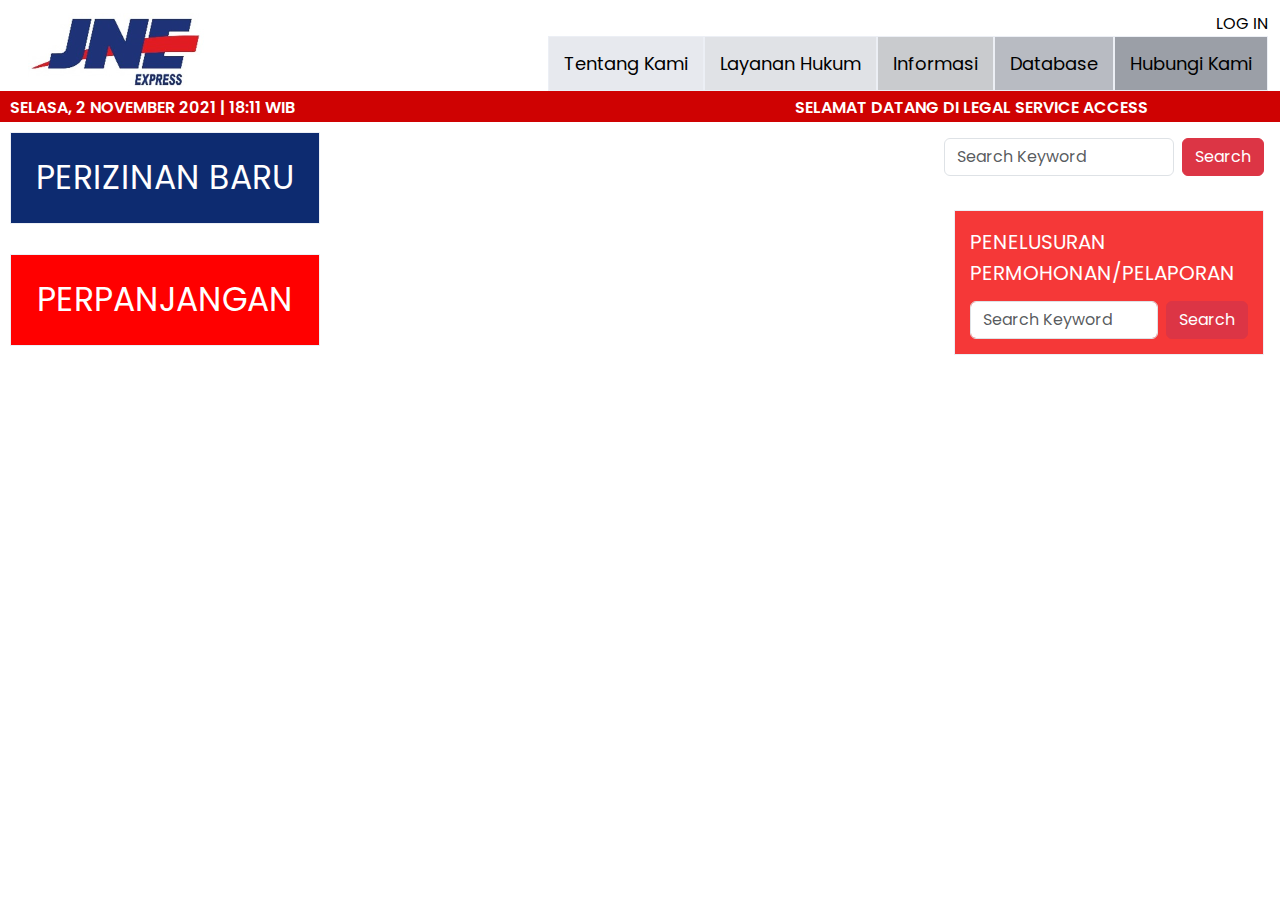
<file: permit.html>
<!DOCTYPE html>
<html lang="en">
  <head>
    <!-- Required meta tags -->
    <meta charset="utf-8" />
    <meta name="viewport" content="width=device-width, initial-scale=1" />

    <!-- Bootstrap CSS -->
    <link
      href="https://cdn.jsdelivr.net/npm/bootstrap@5.1.3/dist/css/bootstrap.min.css"
      rel="stylesheet"
      integrity="sha384-1BmE4kWBq78iYhFldvKuhfTAU6auU8tT94WrHftjDbrCEXSU1oBoqyl2QvZ6jIW3"
      crossorigin="anonymous"
    />

    <link rel="icon" href="/assets/icon.jpg" />

    <link rel="stylesheet" href="/style/main.css" />

    <title>Aplikasi Fraud JNE</title>
  </head>
  <body>
    <nav class="navbar navbar-expand-lg navbar-light">
      <div class="container-fluid ms-3">
        <a class="navbar-brand" href="index.html">
          <img src="/assets/logo.jpg" class="w-50" alt="" />
        </a>
        <button
          class="navbar-toggler"
          type="button"
          data-bs-toggle="collapse"
          data-bs-target="#navbarNavAltMarkup"
          aria-controls="navbarNavAltMarkup"
          aria-expanded="false"
          aria-label="Toggle navigation"
        >
          <span class="navbar-toggler-icon"></span>
        </button>
        <div
          class="collapse navbar-collapse d-flex flex-column"
          id="navbarNavAltMarkup"
        >
          <a
            href="#"
            class="ms-auto"
            style="
              text-decoration: none;
              color: black;
              text-transform: uppercase;
            "
            >Log in</a
          >
          <div class="navbar-nav ms-auto">
            <a
              class="nav-link active"
              href="#"
              style="
                border: solid 1px #eceff5;
                background: #e7e9ee;
                padding: 15px;
                margin: 0;
                text-align: justify;
                line-height: 23px;
                color: black;
                font-size: 18px;
              "
              >Tentang Kami</a
            >
            <a
              class="nav-link"
              href="#"
              style="
                border: solid 1px #eceff5;
                background: #e0e2e6;
                padding: 15px;
                margin: 0;
                text-align: justify;
                line-height: 23px;
                color: black;
                font-size: 18px;
              "
              >Layanan Hukum</a
            >
            <a
              class="nav-link"
              href="#"
              style="
                border: solid 1px #eceff5;
                background: #c9cbce;
                padding: 15px;
                margin: 0;
                text-align: justify;
                line-height: 23px;
                color: black;
                font-size: 18px;
              "
              >Informasi</a
            >
            <a
              class="nav-link"
              href="#"
              style="
                border: solid 1px #eceff5;
                background: #b8bbc2;
                padding: 15px;
                margin: 0;
                text-align: justify;
                line-height: 23px;
                color: black;
                font-size: 18px;
              "
              >Database</a
            >
            <a
              class="nav-link"
              href="contactUs.html"
              style="
                border: solid 1px #eceff5;
                background: #9b9fa7;
                padding: 15px;
                margin: 0;
                text-align: justify;
                line-height: 23px;
                color: black;
                font-size: 18px;
              "
              >Hubungi Kami</a
            >
          </div>
        </div>
      </div>
    </nav>

    <div class="redLine">
      <div class="d-flex flex-row">
        <p class="dateTime">Selasa, 2 November 2021 | 18:11 WIB</p>
        <p class="welcome">Selamat datang di legal service access</p>
      </div>
    </div>

    <div class="d-flex justify-content-between">
      <div class="col-lg-3">
        <a
          class="nav-link"
          href="#"
          style="
            border: solid 1px #eceff5;
            background: #0d2b70;
            padding: 15px;
            margin-top: 10px;
            margin-left: 10px;
            text-align: center;
            line-height: 60px;
            color: white;
            font-size: 33px;
            text-transform: uppercase;
          "
          >Perizinan Baru</a
        >
      </div>
      <div class="col-lg-3 mt-3 me-3">
        <form class="d-flex">
          <input
            class="form-control me-2"
            type="search"
            placeholder="Search Keyword"
            aria-label="Search"
          />
          <button class="btn btn-danger" type="submit">Search</button>
        </form>
      </div>
    </div>

    <div class="d-flex justify-content-between">
      <div class="col-lg-3">
        <a
          class="nav-link"
          href="litigation.html"
          style="
            border: solid 1px #eceff5;
            background: red;
            padding: 15px;
            margin-top: 30px;
            margin-left: 10px;
            text-align: center;
            line-height: 60px;
            color: white;
            font-size: 33px;
            text-transform: uppercase;
          "
          >Perpanjangan</a
        >
      </div>
      <div class="col-lg-3 mt-3 me-3">
        <a
          class="nav-link"
          style="
            border: solid 1px #eceff5;
            background: rgb(245, 56, 56);
            padding: 15px;
            margin-top: -30px;
            margin-left: 10px;
            text-align: justify;
            line-height: 23px;
            color: white;
            font-size: 20px;
          "
          ><p style="margin-top: 5px; text-transform: uppercase">Penelusuran</p>
          <p style="margin-top: -8px; text-transform: uppercase">
            Permohonan/Pelaporan
          </p>

          <form class="d-flex">
            <input
              class="form-control me-2"
              type="search"
              placeholder="Search Keyword"
              aria-label="Search"
            />
            <button class="btn btn-danger" type="submit">Search</button>
          </form></a
        >
      </div>
    </div>

    <!-- Optional JavaScript; choose one of the two! -->

    <!-- Option 1: Bootstrap Bundle with Popper -->
    <script
      src="https://cdn.jsdelivr.net/npm/bootstrap@5.1.3/dist/js/bootstrap.bundle.min.js"
      integrity="sha384-ka7Sk0Gln4gmtz2MlQnikT1wXgYsOg+OMhuP+IlRH9sENBO0LRn5q+8nbTov4+1p"
      crossorigin="anonymous"
    ></script>

    <!-- Option 2: Separate Popper and Bootstrap JS -->
    <!--
    <script src="https://cdn.jsdelivr.net/npm/@popperjs/core@2.10.2/dist/umd/popper.min.js" integrity="sha384-7+zCNj/IqJ95wo16oMtfsKbZ9ccEh31eOz1HGyDuCQ6wgnyJNSYdrPa03rtR1zdB" crossorigin="anonymous"></script>
    <script src="https://cdn.jsdelivr.net/npm/bootstrap@5.1.3/dist/js/bootstrap.min.js" integrity="sha384-QJHtvGhmr9XOIpI6YVutG+2QOK9T+ZnN4kzFN1RtK3zEFEIsxhlmWl5/YESvpZ13" crossorigin="anonymous"></script>
    -->
  </body>
</html>
</file>
<file: style/main.css>
@import url("https://cdn.jsdelivr.net/npm/bootstrap@5.1.3/dist/css/bootstrap.min.css");
@import url("https://fonts.googleapis.com/css2?family=Poppins:wght@200;300;400;500;600;700&display=swap");
body {
  font-family: "Poppins", sans-serif;
}

.redLine {
  margin-top: -13px;
  background: #cf0202;
}

.redLine .dateTime {
  color: white;
  margin-left: 10px;
  margin-top: 5px;
  font-weight: 600;
  text-transform: uppercase;
  margin-bottom: 2px;
}

.redLine .welcome {
  color: white;
  margin-left: 500px;
  margin-top: 5px;
  font-weight: 600;
  text-transform: uppercase;
  margin-bottom: 2px;
}

.fraudButton {
  margin: 0;
}

.fraudButton .buttonBiru {
  border: solid 1px #eceff5;
  background: #0d2b70;
  padding: 15px;
  margin-top: 10px;
  margin-left: 10px;
  text-align: justify;
  line-height: 55px;
  color: white;
  font-size: 50px;
  text-transform: uppercase;
  text-align: center;
}

.fraudButton .buttonMerah {
  border: solid 1px #eceff5;
  background: red;
  padding: 15px;
  margin-top: 4px;
  margin-left: 10px;
  text-align: center;
  line-height: 55px;
  color: white;
  font-size: 50px;
  text-transform: uppercase;
}

.fraudButton .buttonAbu {
  border: solid 1px #eceff5;
  background: grey;
  padding: 15px;
  margin-top: -34px;
  margin-left: 10px;
  margin-bottom: 10px;
  text-align: center;
  line-height: 55px;
  color: white;
  font-size: 50px;
  text-transform: uppercase;
}

.fraudButton .cardSearch {
  border: solid 1px #eceff5;
  background: #f53838;
  padding: 15px;
  margin-top: -30px;
  margin-left: 10px;
  text-align: justify;
  line-height: 23px;
  color: white;
  font-size: 20px;
}


.custom-header{
  background: #cf0202;
  color: white;
}

.custom-header h1{
  font-weight: 700;
  font-size: 60px;
}

.custom-header  {
  font-size: 20px;
  border-style: solid;
}

table {
  border-collapse: collapse;
  width: 100%;
  border: 1px solid #000000;
  margin-top: -10px;
}

th, td {
  text-align: left;
  padding: 8px;
}

tr:nth-child(odd) {
  background-color: #A1A1A1;
}

.noTable{
  color: white;
  font-size: medium;
  font-weight: 500;
  text-align: right;
}

.litCase{
  color: white;
  font-size: medium;
  font-weight: 500;
}

.nameCase{
  font-size: medium;
  font-weight: 500;
  text-align: center;
}



/*# sourceMappingURL=main.css.map */
</file>
